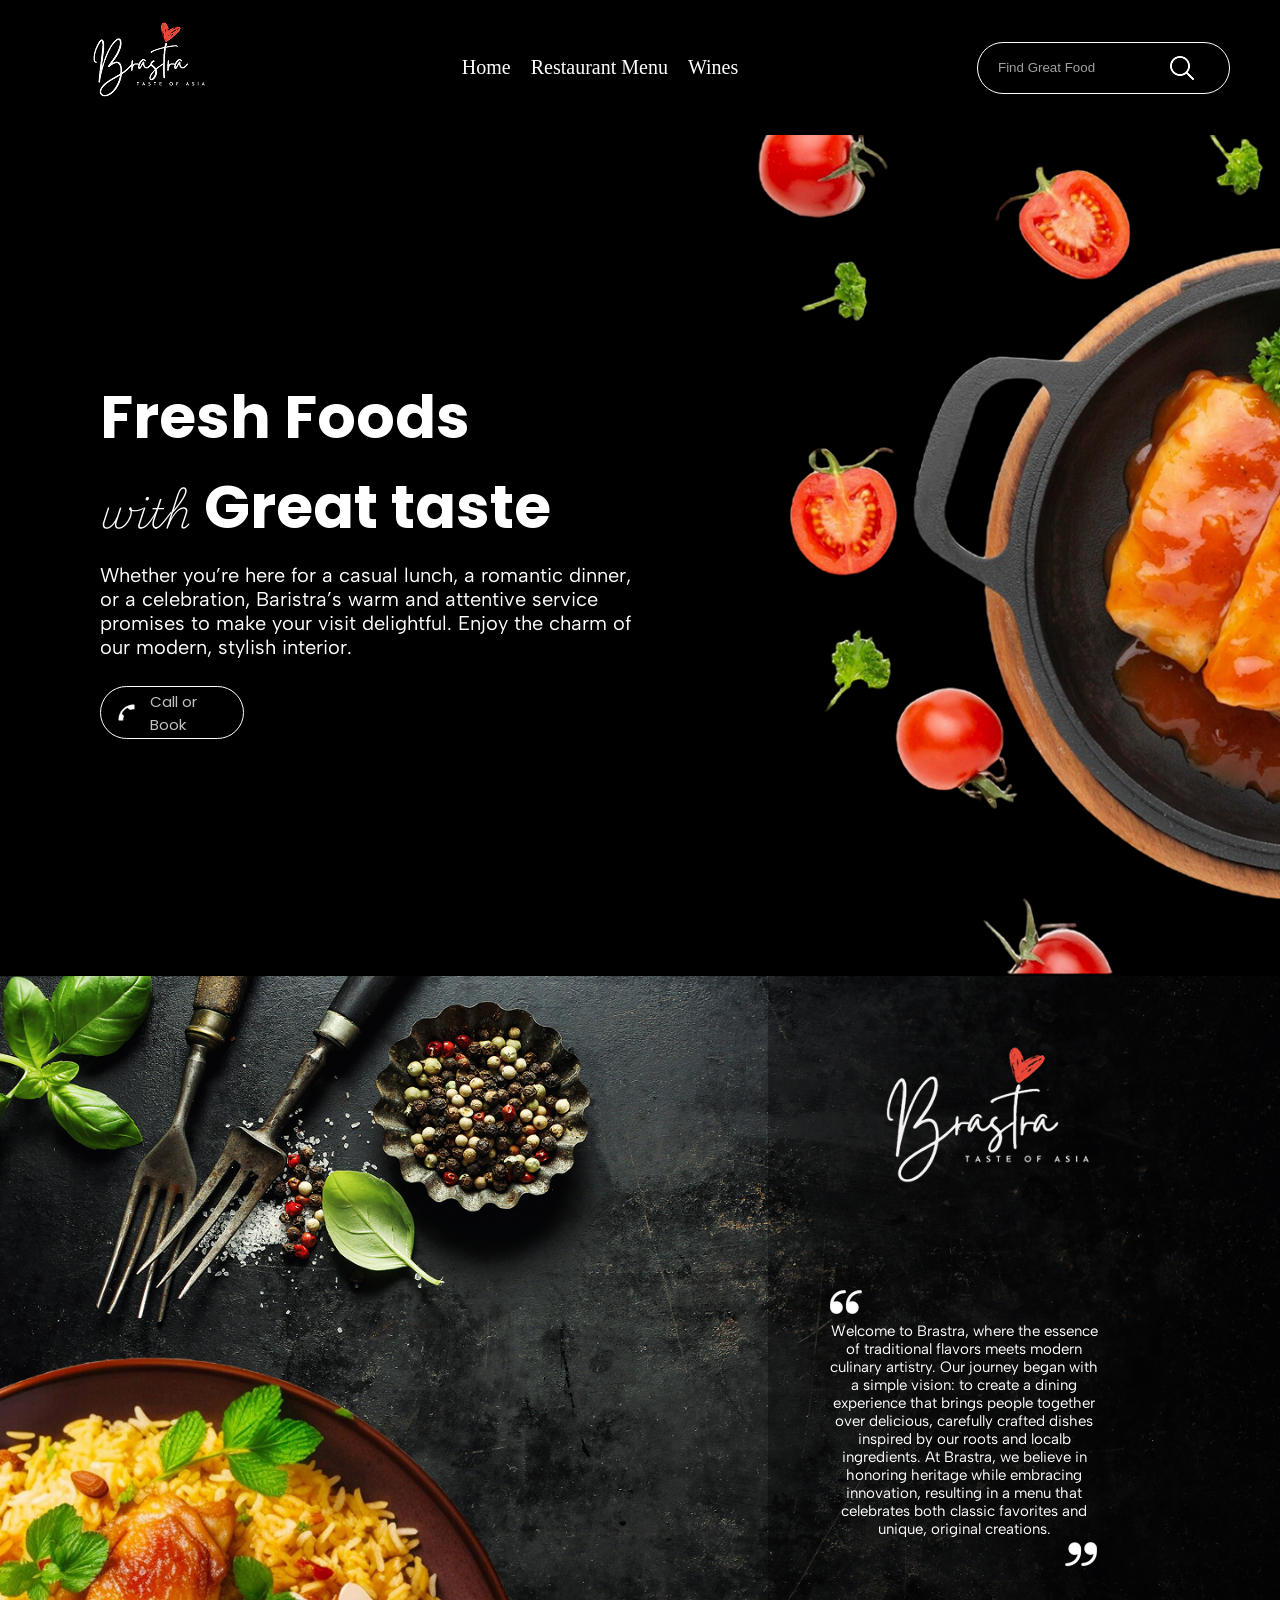
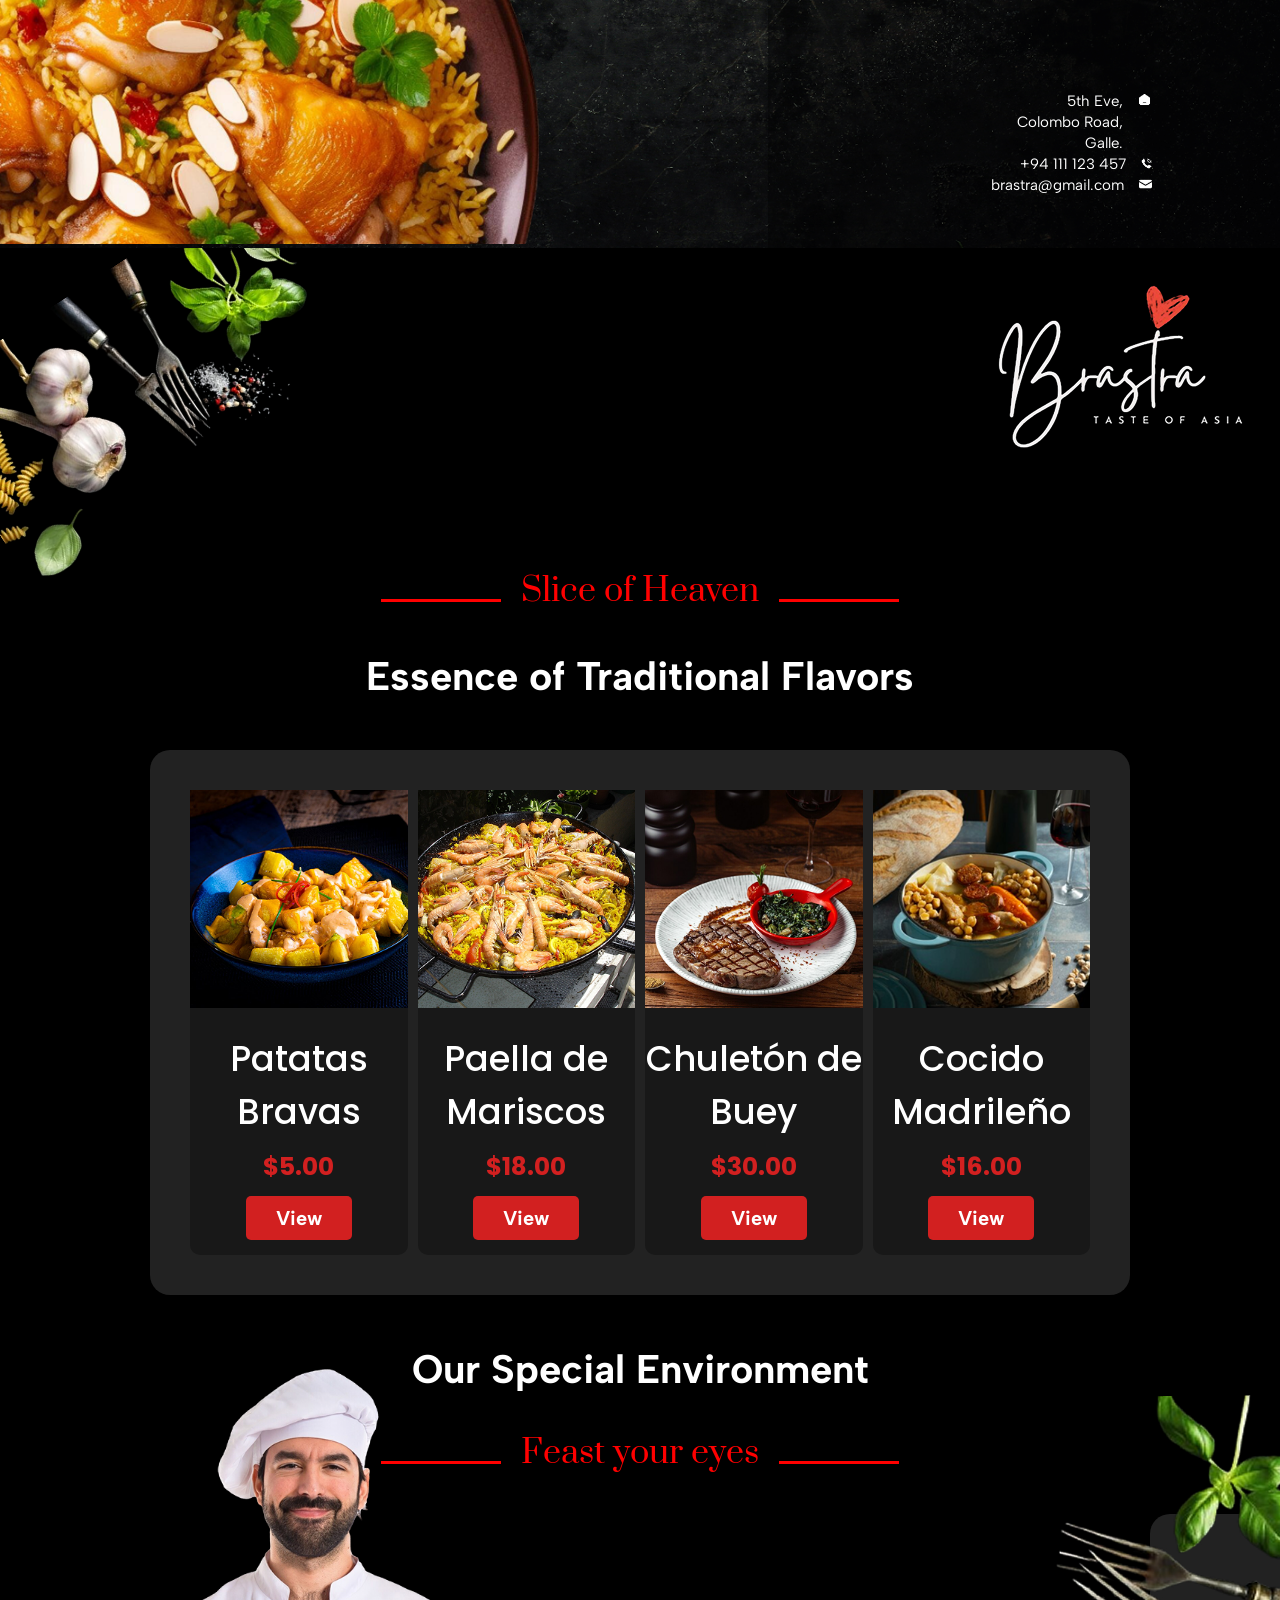
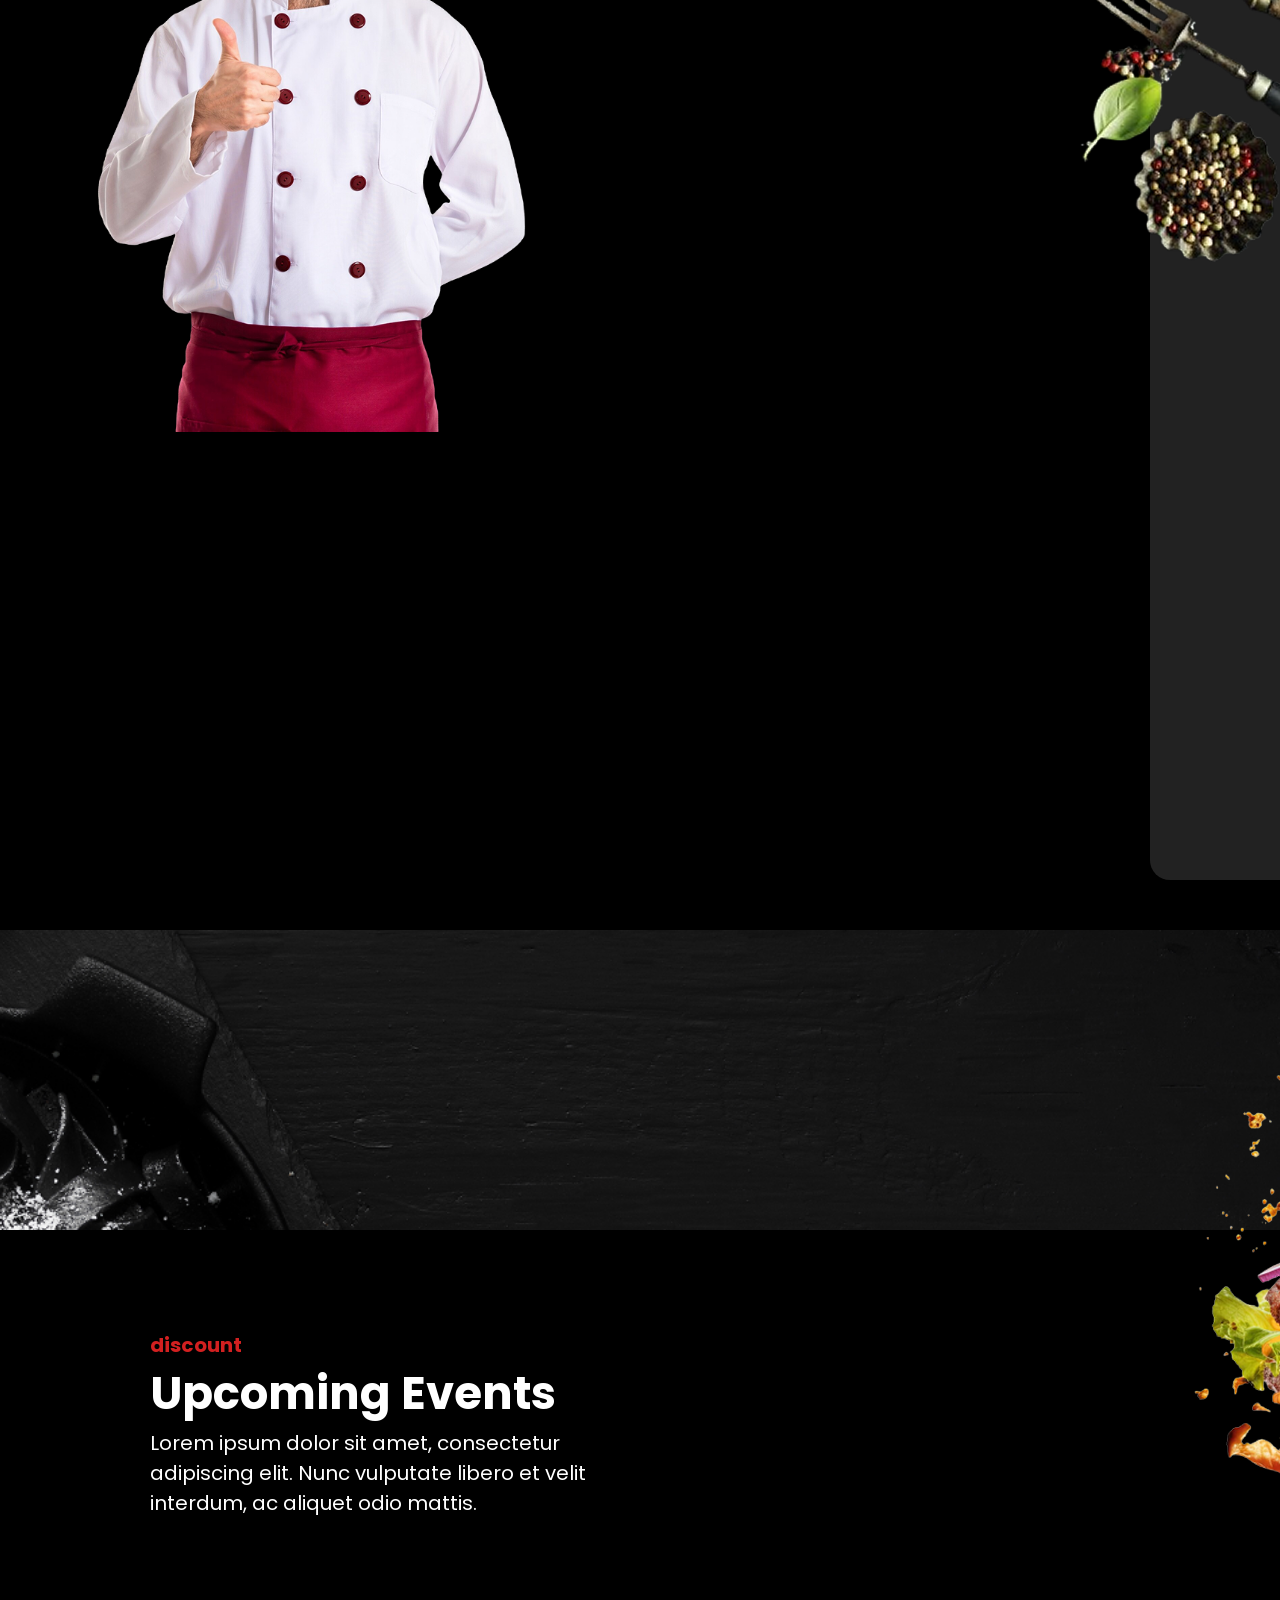
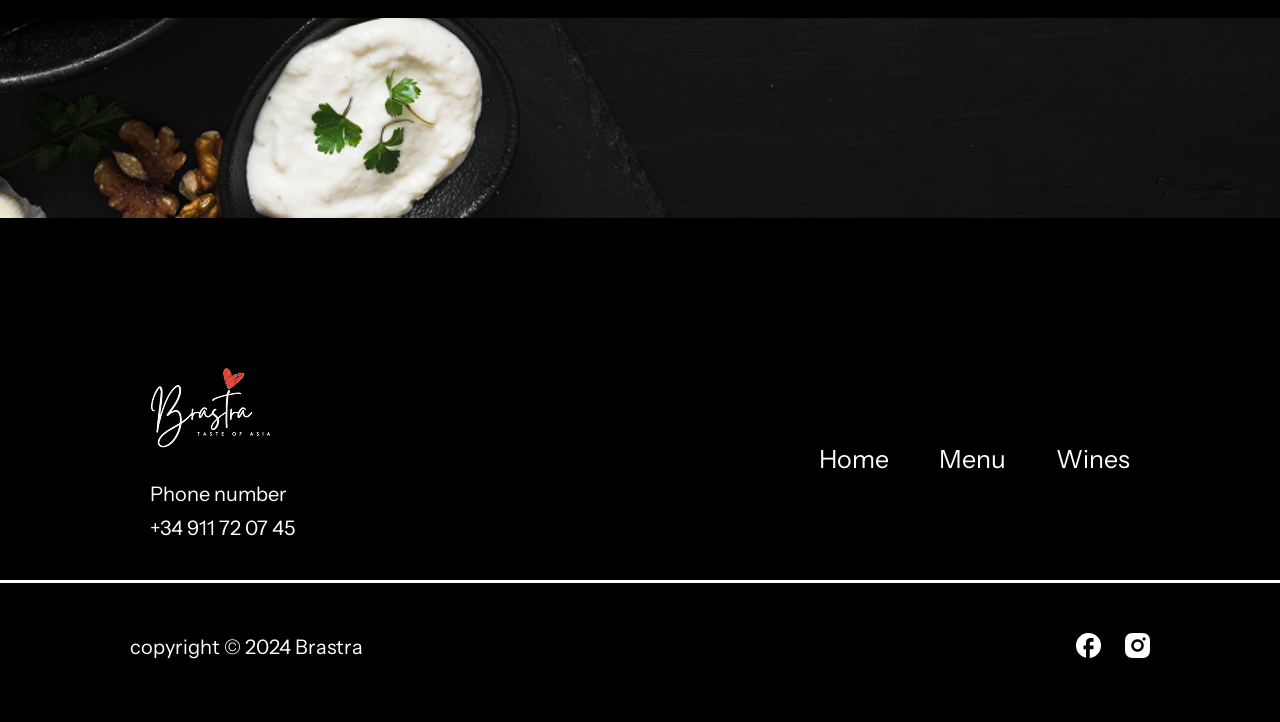
<file: index.html>
<!DOCTYPE html>
<html lang="uk">

<head>
    <meta charset="UTF-8">
    <meta name="viewport" content="width=і, initial-scale=1.0">
    <link rel="preconnect" href="https://fonts.googleapis.com">
    <link rel="preconnect" href="https://fonts.gstatic.com" crossorigin>
    <link rel="preconnect" href="https://fonts.googleapis.com">
    <link rel="preconnect" href="https://fonts.gstatic.com" crossorigin>
    <link href="https://fonts.googleapis.com/css2?family=Playwrite+US+Trad:wght@100..400&display=swap" rel="stylesheet">
    <link
        href="https://fonts.googleapis.com/css2?family=Albert+Sans:ital,wght@0,100..900;1,100..900&family=Playwrite+US+Trad:wght@100..400&family=Poppins:ital,wght@0,100;0,200;0,300;0,400;0,500;0,600;0,700;0,800;0,900;1,100;1,200;1,300;1,400;1,500;1,600;1,700;1,800;1,900&display=swap"
        rel="stylesheet">
    <link rel="preconnect" href="https://fonts.googleapis.com">
    <link rel="preconnect" href="https://fonts.gstatic.com" crossorigin>
    <link href="https://fonts.googleapis.com/css2?family=Prata&display=swap" rel="stylesheet">
    <link rel="preconnect" href="https://fonts.googleapis.com">
    <link rel="preconnect" href="https://fonts.gstatic.com" crossorigin>
    <link href="https://fonts.googleapis.com/css2?family=Instrument+Sans:ital,wght@0,400..700;1,400..700&display=swap"
        rel="stylesheet">
    <link rel="stylesheet" href="./stale/main.css">
    <link rel="stylesheet" href="./stale/home.css">
    <title>Main</title>
</head>

<body>
    <div class="text-sm md:text-lg lg:text-4xl"></div>
    <header>
        <div class="header-box">
            <div class="header-logo">
                <a href="./index.html"><img class="img" src="img/Brastra__2_-removebg-preview.1 1.png" alt="logo"> </a>
            </div>
            <div class="header-menu">
                <ul class="header-menu-list">
                    <li class="header-text"><a class="header-link" href="./index.html">Home</a></li>
                    <li class="header-text"><a class="header-link" href="./RestaurantMenu.html">Restaurant Menu</a></li>
                    <li class="header-text"><a class="header-link" href="./Wines.html">Wines</a></li>
                </ul>
            </div>
            <div class="div13">
                <div class="search-container">
                    <input type="text" id="menu-search-input" class="search-input" placeholder="Find Great Food">
                    <button class="search-btn">
                        <img class="header-img" src="img/Search.png" alt="">
                    </button>
                </div>
            </div>
    </header>
    <section class="title-1">
        <div class="title-box">
            <div class="title-text">
                <h1 class="title-h">Fresh Foods
                    <br> <span class="span1 ">with</span> Great taste
                </h1>
                <p class="title-p">Whether you’re here for a casual lunch, a romantic dinner, or a celebration,
                    Baristra’s warm and attentive service promises to make your visit delightful. Enjoy the charm of our
                    modern, stylish interior. </p>
                <div class="title-btn">
                    <div class="title-bnt-1">
                        <img class="phon-img " src="img/Frame 12.png" alt="">
                        <a class="btn-link" href="#5">Call or Book</a>
                    </div>
                </div>
            </div>
        </div>
    </section>
    <section class="title-2">
        <div class="title-full">
            <div class="title-img1">
                <img class="img-foto1" src="img/26bb7217-4c41-4205-9011-3e09e4242574 1.png" alt="">
            </div>
            <div class="title-text1">
                <div class="test">
                    <div style="text-align: center;">
                        <img class="img2" src="img/Brastra__2_-removebg-preview 2.png" alt="">
                    </div>
                    <div style="display: inline-block;">
                        <div class="left-com">
                            <img class="img3" src="img/inverted-commas 1.png" alt="">
                        </div>
                        <p class="p3">Welcome to Brastra, where the essence <br> of traditional flavors meets modern
                            <br>
                            culinary
                            artistry.
                            Our journey began with <br> a simple vision: to create a dining <br> experience that brings
                            people
                            together <br>
                            over
                            delicious, carefully crafted dishes <br> inspired by our roots and localb <br> ingredients.
                            At
                            Brastra, we
                            believe
                            in <br> honoring heritage while embracing <br> innovation, resulting in a menu that <br>
                            celebrates both
                            classic
                            favorites and <br> unique, original creations.
                        </p>
                        <div class="rait-com" style="text-align: right;">
                            <img class="img4" src="img/inverted-commas 2.png" alt="">
                        </div>
                    </div>
                </div>
                <div class="list-text-img">
                    <div class="link-li-box">
                        <div class="text-box">
                            <ul class="list-ul">
                                <li class="link-li">5th Eve,</li>
                                <li class="link-li">Colombo Road,</li>
                                <li class="link-li">Galle.</li>


                            </ul>
                        </div>
                        <div class="img-box"><img class="li-img" src="img/home (6) 1.png" alt="">


                        </div>
                    </div>
                    <div class="link-li-box1">
                        <div class="text-box1">
                            <ul class="list-ul1">
                                <li class="link-li">+94 111 123 457</li>
                            </ul>
                        </div>
                        <div class="img-box1"><img class="li-img" src="img/telephone-call (1) 1.png" alt="">
                        </div>
                    </div>
                    <div class="link-li-box2">
                        <div class="text-box2">
                            <ul class="list-ul2">
                                <li class="link-li">brastra@gmail.com</li>
                            </ul>
                        </div>
                        <div class="img-box2"><img class="li-img" src="img/email 1.png">
                        </div>
                    </div>
                </div>

            </div>
        </div>
        </div>
    </section>
    <section class="section2">
        <div class="top-img">
            <div class="left-img"><img class="img5" src="img/food-with-ingredients-removebg-preview 1.png" alt=""></div>
            <div class="rait-img"><img class="img6" src="img/Brastra__2_-removebg-preview 2.png" alt=""></div>
        </div>


        <div class="text-line">
            <div class="line1"></div>
            <div class="text-1">Slice of Heaven</div>
            <div class="line1"></div>
        </div>
        <h1 class="h2">Essence of Traditional Flavors</h1>
        <div class="box-full-manu">
            <div class="carts-1">
                <img class="cart-img" src="img/Menu Images.png" alt="">
                <p class="cart-p">Patatas Bravas</p>
                <p class="cart-pay">$5.00</p>
                <a class="cart-btn" href="RestaurantMenu.html">View</a>

            </div>
            <div class="carts-1">
                <img class="cart-img" src="img/image 20.png">
                <p class="cart-p">Paella de Mariscos</p>
                <p class="cart-pay">$18.00</p>
                <a class="cart-btn" href="RestaurantMenu.html">View</a>

            </div>
            <div class="carts-1">
                <img class="cart-img" src="img/image 28.png" alt="">
                <p class="cart-p">Chuletón de Buey</p>
                <p class="cart-pay">$30.00</p>
                <a class="cart-btn" href="RestaurantMenu.html">View</a>

            </div>
            <div class="carts-1">
                <img class="cart-img" src="img/image 24.png" alt="">
                <p class="cart-p">Cocido Madrileño</p>
                <p class="cart-pay">$16.00</p>
                <a class="cart-btn" href="RestaurantMenu.html">View</a>

            </div>
        </div>
    </section>
    <section class="section4">
        <h6 class="h2">Our Special Environment</h6>
        <div class="text-line">
            <div class="line1"></div>
            <div class="text-1">Feast your eyes</div>
            <div class="line1"></div>
        </div>
        <div class="box-text">
            <img class="img-1" src="img/Brastra__2_-removebg-preview 2 copy.png" alt="">
            <div class="close-1">
                <img class="img-1" src="img/fresh 1 (1).png" alt="">
            </div>
            <h3 class="text-h3">Fresh products</h3>
            <p class="text-p">These nutrients support <br> everything from immune function <br> to bone health.</p>
            <img class="img-1" src="img/chef 1.png" alt="">
            <h3 class="text-h3">Skilled Chefs</h3>
            <p class="text-p">excellent culinary skills, time <br> management expertise, the ability <br> to work</p>
            <img class="img-1" src="img/shopping-list 1.png " alt="">
            <h3 class="text-h3">Unique Recipes</h3>
            <p class="text-p">Having an extra visual element <br> around these items on your menu <br> will help attract
                your
                guest's</p>



        </div>
        <img class="posion-1" src="img/vintage-old-rustic-cutlery-dark-removebg-preview 1.png" alt="">
        <img class="posion-2" src="img/Rectangle 68.png" alt="">






    </section>
    <section class="section3">
        <div class="box-section3">
            <div class="text-box-3 ">
                <h4 class="h4">discount</h4>
                <h6 class="h6-1" >Upcoming Events </h6>
                <p class="p4">Lorem ipsum dolor sit amet, consectetur adipiscing elit. Nunc vulputate libero et velit
                    interdum, ac aliquet odio mattis.</p>
            </div>
            <div class="img-box-3">
                <img class="img-3" src="img/Rectangle 72 (1).png" alt="">
            </div>
        </div>

    </section>
    <footer class="footer">
        <div class="footer-box">
            <div class="footer-logo">
                <img class="footer-img" src="img/Brastra__2_-removebg-preview 3 1.png" alt="">
                <p class="footer-p1" id="5" >Phone number </p>
                <p class="footer-p1">+34 911 72 07 45</p>
            </div>
            <div class="footer-text">
                <ul class="footer-ul">
                    <li class="list-wine"><a href="index.html" class="footer-a">Home</a></li>
                    <li class="list-wine"><a href="RestaurantMenu.html" class="footer-a">Menu</a></li>
                    <li class="list-wine"><a href="Wines.html" class="footer-a">Wines</a></li>

                </ul>
            </div>
        </div>
        <div class="footer-line"></div>
        <div class="footer-box-2">
            <div class="footer-text-2">
                <a class="footer-a-2" href="http://">copyright © 2024 Brastra</a>
            </div>
            <div class="footer-link">
                <a class="foto-link" href="https://www.facebook.com/share/178oCNPXVY/?mibextid=wwXIfr" target="_blank"><img src="/img/Vector (3).png" alt=""></a>
                <a class="foto-link1" href="https://www.instagram.com/minoteri_?igsh=MWxlcTN0ZG00dHBzOA%3D%3D&utm_source=qr" target="_blank"><img src="/img/Vector (1).png" alt=""></a>
            </div>
        </div>

    </footer>

    <script>
        document.addEventListener("DOMContentLoaded", function () {

            const cards = document.querySelectorAll('.carts-1');


            const observer = new IntersectionObserver((entries) => {
                entries.forEach(entry => {

                    if (entry.isIntersecting) {
                        entry.target.classList.add('visible');
                        observer.unobserve(entry.target);
                    }
                });
            }, {
                threshold: 0.1
            });


            cards.forEach(card => {
                observer.observe(card);
            });
        });

    </script>
    <script>
        document.addEventListener("DOMContentLoaded", function () {

            const elementsToWatch = document.querySelectorAll('.carts-1, .full-text, .card-13, .box-text');

            const observerOptions = {
                root: null,
                rootMargin: '0px',
                threshold: 0.12
            };

            const intersectionObserver = new IntersectionObserver((entries, observer) => {
                entries.forEach(entry => {
                    if (entry.isIntersecting) {
                        // Додаємо клас анімації
                        entry.target.classList.add('animated');


                        observer.unobserve(entry.target);
                    }
                });
            }, observerOptions);


            elementsToWatch.forEach(item => {
                intersectionObserver.observe(item);
            });
        }); 
    </script>
    <script>
        document.addEventListener("DOMContentLoaded", function () {

            const elementsToWatch = document.querySelectorAll('.carts-1, .full-text, .card-13, .box-text, .text-box-3');

            const observerOptions = {
                root: null,
                rootMargin: '0px',
                threshold: 0.12
            };

            const intersectionObserver = new IntersectionObserver((entries, observer) => {
                entries.forEach(entry => {
                    if (entry.isIntersecting) {

                        entry.target.classList.add('animated');


                        observer.unobserve(entry.target);
                    }
                });
            }, observerOptions);


            elementsToWatch.forEach(item => {
                intersectionObserver.observe(item);
            });
        });
    </script>
    <script>
        document.addEventListener("DOMContentLoaded", function () {

            const selectors = [
                '.carts-1',
                '.full-text',
                '.card-13',
                '.box-text',
                '.text-box-3',
                '.test'
            ];

            const elementsToWatch = document.querySelectorAll(selectors.join(', '));

            const observerOptions = {
                root: null,
                rootMargin: '0px',
                threshold: 0.12
            };

            const intersectionObserver = new IntersectionObserver((entries, observer) => {
                entries.forEach(entry => {
                    if (entry.isIntersecting) {

                        entry.target.classList.add('animated');


                        observer.unobserve(entry.target);
                    }
                });
            }, observerOptions);


            elementsToWatch.forEach(item => {
                intersectionObserver.observe(item);
            });
        });
    </script>
    <script>
        document.addEventListener("DOMContentLoaded", function () {

            const selectors = [
                '.carts-1',
                '.full-text',
                '.card-13',
                '.box-text',
                '.text-box-3',
                '.test',
                '.title-text'
            ];

            const elementsToWatch = document.querySelectorAll(selectors.join(', '));

            const observerOptions = {
                root: null,
                rootMargin: '0px',
                threshold: 0.1
            };

            const intersectionObserver = new IntersectionObserver((entries, observer) => {
                entries.forEach(entry => {
                    if (entry.isIntersecting) {

                        entry.target.classList.add('animated');


                        observer.unobserve(entry.target);
                    }
                });
            }, observerOptions);

            elementsToWatch.forEach(item => {
                intersectionObserver.observe(item);
            });
        });
    </script>




</body>

</html>
</file>
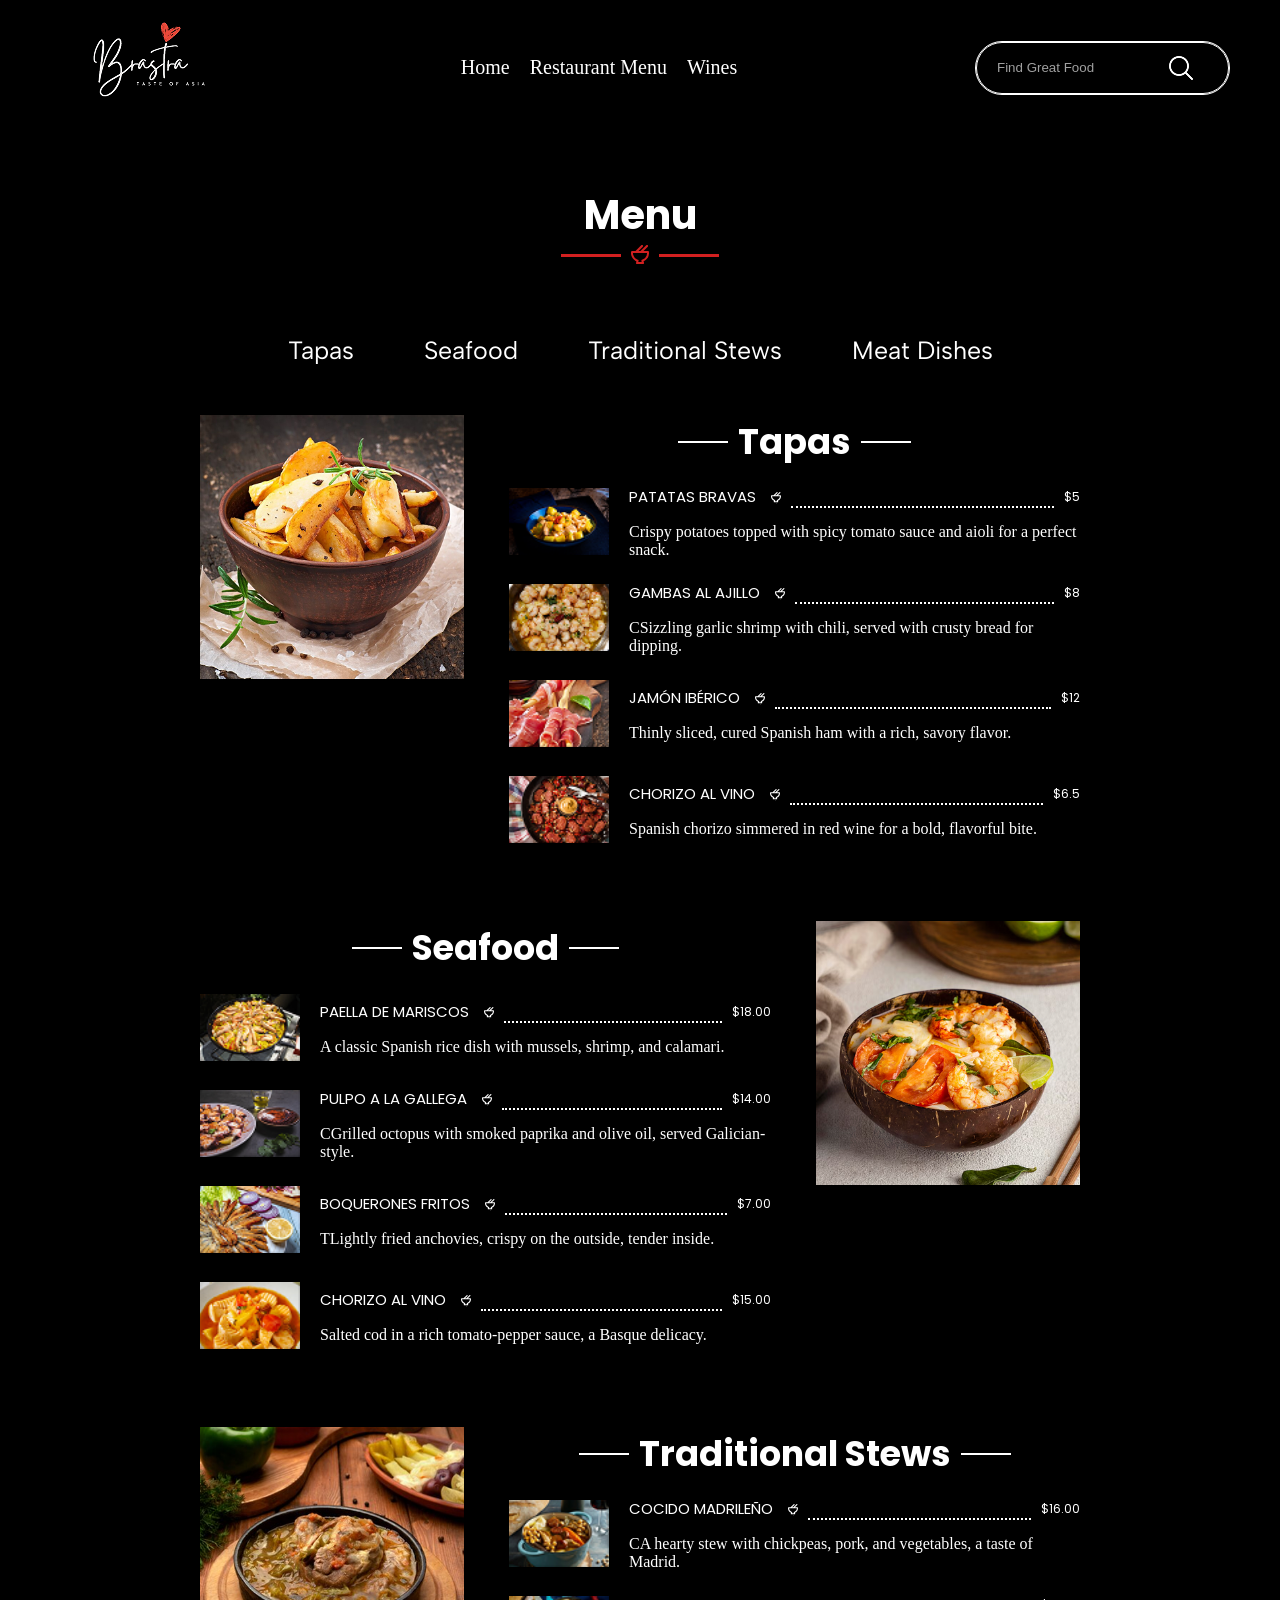
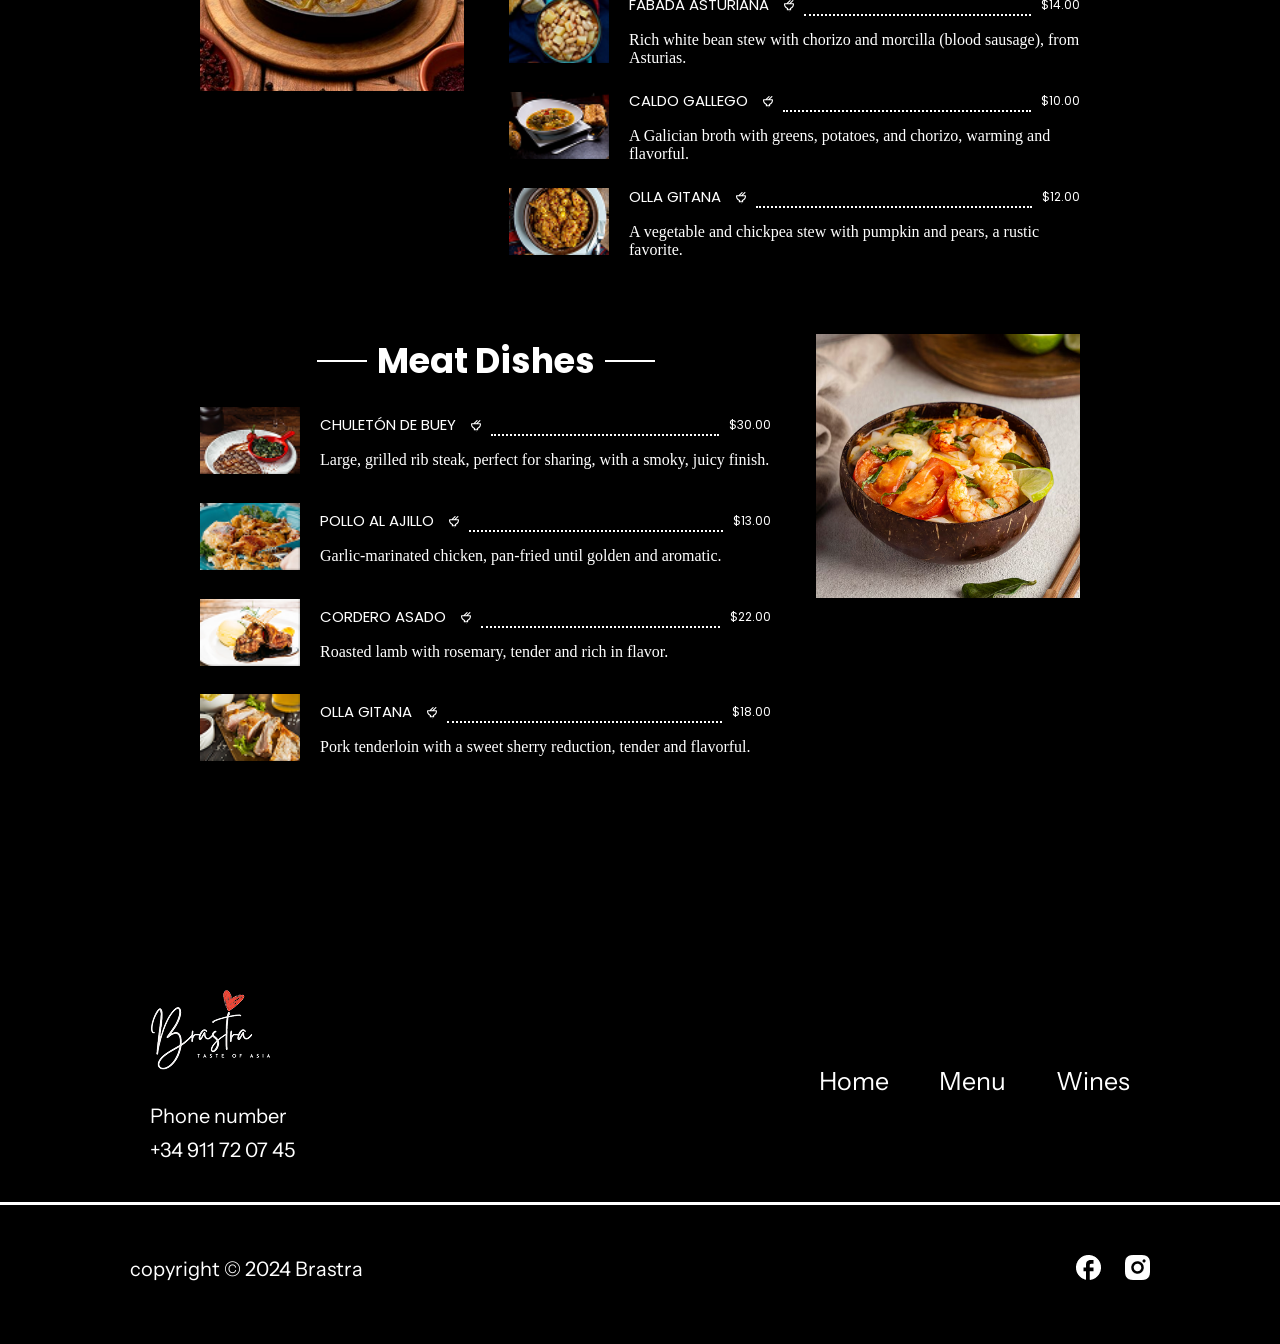
<file: RestaurantMenu.html>
<!DOCTYPE html>
<html lang="en">

<head>
    <meta charset="UTF-8">
    <meta name="viewport" content="width=device-width, initial-scale=1.0">
    <link rel="preconnect" href="https://fonts.googleapis.com">
    <link rel="preconnect" href="https://fonts.gstatic.com" crossorigin>
    <link rel="preconnect" href="https://fonts.googleapis.com">
    <link rel="preconnect" href="https://fonts.gstatic.com" crossorigin>
    <link href="https://fonts.googleapis.com/css2?family=Playwrite+US+Trad:wght@100..400&display=swap" rel="stylesheet">
    <link
        href="https://fonts.googleapis.com/css2?family=Albert+Sans:ital,wght@0,100..900;1,100..900&family=Playwrite+US+Trad:wght@100..400&family=Poppins:ital,wght@0,100;0,200;0,300;0,400;0,500;0,600;0,700;0,800;0,900;1,100;1,200;1,300;1,400;1,500;1,600;1,700;1,800;1,900&display=swap"
        rel="stylesheet">
    <link rel="preconnect" href="https://fonts.googleapis.com">
    <link rel="preconnect" href="https://fonts.gstatic.com" crossorigin>
    <link href="https://fonts.googleapis.com/css2?family=Prata&display=swap" rel="stylesheet">
    <link rel="preconnect" href="https://fonts.googleapis.com">
    <link rel="preconnect" href="https://fonts.gstatic.com" crossorigin>
    <link href="https://fonts.googleapis.com/css2?family=Instrument+Sans:ital,wght@0,400..700;1,400..700&display=swap"
        rel="stylesheet">
    <title>Menu</title>
    <link rel="stylesheet" href="./stale/main.css">
    <link rel="stylesheet" href="./stale/home.css">
</head>

<body>
    <header>
        <div class="header-box">
            <div class="header-logo">
                <a href="index.html"><img src="img/Brastra__2_-removebg-preview.1 1.png" alt="logo"> </a>
            </div>
            <div class="header-menu">
                <ul class="header-menu-list">
                    <li class="header-text"><a class="header-link" href="./index.html">Home</a></li>
                    <li class="header-text"><a class="header-link" href="./RestaurantMenu.html">Restaurant Menu</a></li>
                    <li class="header-text"><a class="header-link" href="./Wines.html">Wines</a></li>
                </ul>
            </div>
            <div class="header-btn">
                <div class="search-container">
                    <input type="text" class="search-input" placeholder="Find Great Food">
                    <button class="search-btn">
                        <img class="header-img" src="img/Search.png" alt="">
                </div>
            </div>
    </header>
    <section class="section5">
        <h1 class="h1-menu" id="1">Menu</h1>
        <div class="img-box-manu">
            <div class="menu-div"></div>
            <img class="img-menu" src="img/Vector.png" alt="">
            <div class="menu-div"></div>
        </div>
        <div class="wine-link">
            <ul class="wine-link-list">
                <li class="list-wine"><a href="#1" class="wine-link">Tapas</a></li>
                <li class="list-wine"><a href="#2" class="wine-link">Seafood</a></li>
                <li class="list-wine"><a href="#3" class="wine-link">Traditional Stews</a></li>
                <li class="list-wine"><a href="#4" class="wine-link">Meat Dishes</a></li>
        </div>
    </section>
    <section class="section6">
        <div class="manu-1">
            <div class="manu-img-1">
                <img class="img-4" src="img/Left.png" alt="">
            </div>
            <div class="manu-text">
                <div class="line-manu-ha">
                    <div class="h1-line"></div>
                    <h1 class="h6-3">Tapas</h1>
                    <div class="h1-line"></div>
                </div>
                <div class="full-text">
                    <div class="box-img-5">
                        <img class="img-5" src="img/image 16.png" alt="">
                    </div>

                    <style>
                        .box {
                            display: flex;
                            height: 20px;
                            gap: 10px;
                            flex: 1;
                        }


                        .left {
                            display: flex;
                            width: max-content;
                            align-items: end;
                        }


                        .center {
                            flex: 1;

                        }
                    </style>
                    <div style="flex: 1;">
                        <div class="box">
                            <div class="left">
                                <div>
                                    <h6 class="h6-2">Patatas Bravas</h6>
                                </div>
                                <div><img class="img-6" src="img/Vector4.svg" alt=""></div>
                            </div>
                            <div class="center line-manu"></div>
                            <div class="right">
                                <p class="p-prise">$5</p>
                            </div>
                        </div>
                        <p class="p-6" style="margin-top: 15px;">Crispy potatoes topped with spicy tomato sauce and
                            aioli for a perfect snack.</p>
                    </div>




                    <!-- <div class="box-text-full">
                        <div class="flex-full-dox">
                            <div style="display: flex;">
                                <h6 class="h6-2">Patatas Bravas</h6>
                                <img class="img-6" src="img/Vector4.svg" alt="">
                            </div>

                            <div class="line-manu"></div>
                            <p class="p-prise">$5</p>
                        </div>

                       
                    </div> -->


                </div>
                <div class="full-text">
                    <div class="box-img-5">
                        <img class="img-5" src="img/image 17.png" alt="">
                    </div>


                    <div style="flex: 1;">
                        <div class="box">
                            <div class="left">
                                <div>
                                    <h6 class="h6-2">Gambas al Ajillo</h6>
                                </div>
                                <div><img class="img-6" src="img/Vector4.svg" alt=""></div>
                            </div>
                            <div class="center line-manu"></div>
                            <div class="right">
                                <p class="p-prise">$8</p>
                            </div>
                        </div>
                        <p class="p-6" style="margin-top: 15px;">CSizzling garlic shrimp with chili, served with crusty
                            bread for dipping.</p>
                    </div>






                </div>
                <div class="full-text">
                    <div class="box-img-5">
                        <img class="img-5" src="img/image 18.png" alt="">
                    </div>


                    <div style="flex: 1;">
                        <div class="box">
                            <div class="left">
                                <div>
                                    <h6 class="h6-2" id="2">Jamón Ibérico</h6>
                                </div>
                                <div><img class="img-6" src="img/Vector4.svg" alt=""></div>
                            </div>
                            <div class="center line-manu"></div>
                            <div class="right">
                                <p class="p-prise">$12</p>
                            </div>
                        </div>
                        <p class="p-6" style="margin-top: 15px;">Thinly sliced, cured Spanish ham with a rich, savory
                            flavor.</p>
                    </div>






                </div>
                <div class="full-text">
                    <div class="box-img-5">
                        <img class="img-5" src="img/image 19.png" alt="">
                    </div>


                    <div style="flex: 1;">
                        <div class="box">
                            <div class="left">
                                <div>
                                    <h6 class="h6-2">Chorizo al Vino</h6>
                                </div>
                                <div><img class="img-6" src="img/Vector4.svg" alt=""></div>
                            </div>
                            <div class="center line-manu"></div>
                            <div class="right">
                                <p class="p-prise">$6.5</p>
                            </div>
                        </div>
                        <p class="p-6" style="margin-top: 15px;">Spanish chorizo simmered in red wine for a bold,
                            flavorful bite.</p>
                    </div>






                </div>
            </div>

        </div>
    </section>
    <section class="section6">
        <div class="manu-1">

            <div class="manu-text">
                <div class="line-manu-ha">
                    <div class="h1-line"></div>
                    <h1 class="h6-3">Seafood</h1>
                    <div class="h1-line"></div>
                </div>
                <div class="full-text">
                    <div class="box-img-5">
                        <img class="img-5" src="img/image 20 (1).png" alt="">
                    </div>

                    <style>
                        .box {
                            display: flex;
                            height: 20px;
                            gap: 10px;
                            flex: 1;
                        }


                        .left {
                            display: flex;
                            width: max-content;
                            align-items: end;
                        }


                        .center {
                            flex: 1;

                        }
                    </style>
                    <div style="flex: 1;">
                        <div class="box">
                            <div class="left">
                                <div>
                                    <h6 class="h6-2">Paella de Mariscos</h6>
                                </div>
                                <div><img class="img-6" src="img/Vector4.svg" alt=""></div>
                            </div>
                            <div class="center line-manu"></div>
                            <div class="right">
                                <p class="p-prise">$18.00</p>
                            </div>
                        </div>
                        <p class="p-6" style="margin-top: 15px;">A classic Spanish rice dish with mussels, shrimp, and
                            calamari.</p>
                    </div>




                    <!-- <div class="box-text-full">
                        <div class="flex-full-dox">
                            <div style="display: flex;">
                                <h6 class="h6-2">Patatas Bravas</h6>
                                <img class="img-6" src="img/Vector4.svg" alt="">
                            </div>

                            <div class="line-manu"></div>
                            <p class="p-prise">$5</p>
                        </div>

                       
                    </div> -->


                </div>
                <div class="full-text">
                    <div class="box-img-5">
                        <img class="img-5" src="img/image 21.png" alt="">
                    </div>


                    <div style="flex: 1;">
                        <div class="box">
                            <div class="left">
                                <div>
                                    <h6 class="h6-2">Pulpo a la Gallega</h6>
                                </div>
                                <div><img class="img-6" src="img/Vector4.svg" alt=""></div>
                            </div>
                            <div class="center line-manu"></div>
                            <div class="right">
                                <p class="p-prise">$14.00</p>
                            </div>
                        </div>
                        <p class="p-6" style="margin-top: 15px;">CGrilled octopus with smoked paprika and olive oil,
                            served Galician-style.</p>
                    </div>






                </div>
                <div class="full-text">
                    <div class="box-img-5">
                        <img class="img-5" src="img/image 22.png" alt="">
                    </div>


                    <div style="flex: 1;">
                        <div class="box">
                            <div class="left">
                                <div>
                                    <h6 class="h6-2" id="3">Boquerones Fritos</h6>
                                </div>
                                <div><img class="img-6" src="img/Vector4.svg" alt=""></div>
                            </div>
                            <div class="center line-manu"></div>
                            <div class="right">
                                <p class="p-prise">$7.00</p>
                            </div>
                        </div>
                        <p class="p-6" style="margin-top: 15px;">TLightly fried anchovies, crispy on the outside, tender
                            inside.</p>
                    </div>






                </div>
                <div class="full-text">
                    <div class="box-img-5">
                        <img class="img-5" src="img/image 23.png" alt="">
                    </div>


                    <div style="flex: 1;">
                        <div class="box">
                            <div class="left">
                                <div>
                                    <h6 class="h6-2">Chorizo al Vino</h6>
                                </div>
                                <div><img class="img-6" src="img/Vector4.svg" alt=""></div>
                            </div>
                            <div class="center line-manu"></div>
                            <div class="right">
                                <p class="p-prise">$15.00</p>
                            </div>
                        </div>
                        <p class="p-6" style="margin-top: 15px;">Salted cod in a rich tomato-pepper sauce, a Basque
                            delicacy.</p>
                    </div>






                </div>
            </div>
            <div class="manu-img-1">
                <img class="img-4" src="img/Right.png" alt="">
            </div>
        </div>
    </section>
    <section class="section6">
        <div class="manu-1">
            <div class="manu-img-1">
                <img class="img-4" src="img/image 34.png" alt="">
            </div>
            <div class="manu-text">
                <div class="line-manu-ha">
                    <div class="h1-line"></div>
                    <h1 class="h6-3">Traditional Stews</h1>
                    <div class="h1-line"></div>
                </div>
                <div class="full-text">
                    <div class="box-img-5">
                        <img class="img-5" src="img/image 24 (1).png" alt="">
                    </div>

                    <style>
                        .box {
                            display: flex;
                            height: 20px;
                            gap: 10px;
                            flex: 1;
                        }


                        .left {
                            display: flex;
                            width: max-content;
                            align-items: end;
                        }


                        .center {
                            flex: 1;

                        }
                    </style>
                    <div style="flex: 1;">
                        <div class="box">
                            <div class="left">
                                <div>
                                    <h6 class="h6-2">Cocido Madrileño</h6>
                                </div>
                                <div><img class="img-6" src="img/Vector4.svg" alt=""></div>
                            </div>
                            <div class="center line-manu"></div>
                            <div class="right">
                                <p class="p-prise">$16.00</p>
                            </div>
                        </div>
                        <p class="p-6" style="margin-top: 15px;">CA hearty stew with chickpeas, pork, and vegetables, a
                            taste of Madrid.</p>
                    </div>




                    <!-- <div class="box-text-full">
                        <div class="flex-full-dox">
                            <div style="display: flex;">
                                <h6 class="h6-2">Patatas Bravas</h6>
                                <img class="img-6" src="img/Vector4.svg" alt="">
                            </div>

                            <div class="line-manu"></div>
                            <p class="p-prise">$5</p>
                        </div>

                       
                    </div> -->


                </div>
                <div class="full-text">
                    <div class="box-img-5">
                        <img class="img-5" src="img/image 25.png" alt="">
                    </div>


                    <div style="flex: 1;">
                        <div class="box">
                            <div class="left">
                                <div>
                                    <h6 class="h6-2">Fabada Asturiana</h6>
                                </div>
                                <div><img class="img-6" src="img/Vector4.svg" alt=""></div>
                            </div>
                            <div class="center line-manu"></div>
                            <div class="right">
                                <p class="p-prise">$14.00</p>
                            </div>
                        </div>
                        <p class="p-6" style="margin-top: 15px;">Rich white bean stew with chorizo and morcilla (blood
                            sausage), from Asturias.</p>
                    </div>






                </div>
                <div class="full-text">
                    <div class="box-img-5">
                        <img class="img-5" src="img/image 26.png" alt="">
                    </div>


                    <div style="flex: 1;">
                        <div class="box">
                            <div class="left">
                                <div>
                                    <h6 class="h6-2" id="4">Caldo Gallego</h6>
                                </div>
                                <div><img class="img-6" src="img/Vector4.svg" alt=""></div>
                            </div>
                            <div class="center line-manu"></div>
                            <div class="right">
                                <p class="p-prise">$10.00</p>
                            </div>
                        </div>
                        <p class="p-6" style="margin-top: 15px;">A Galician broth with greens, potatoes, and chorizo,
                            warming and flavorful.</p>
                    </div>






                </div>
                <div class="full-text">
                    <div class="box-img-5">
                        <img class="img-5" src="img/image 27.png" alt="">
                    </div>


                    <div style="flex: 1;">
                        <div class="box">
                            <div class="left">
                                <div>
                                    <h6 class="h6-2">Olla Gitana</h6>
                                </div>
                                <div><img class="img-6" src="img/Vector4.svg" alt=""></div>
                            </div>
                            <div class="center line-manu"></div>
                            <div class="right">
                                <p class="p-prise">$12.00</p>
                            </div>
                        </div>
                        <p class="p-6" style="margin-top: 15px;">A vegetable and chickpea stew with pumpkin and pears, a
                            rustic favorite.</p>
                    </div>






                </div>
            </div>

        </div>
    </section>
    <section class="section6">
        <div class="manu-1">

            <div class="manu-text">
                <div class="line-manu-ha">
                    <div class="h1-line"></div>
                    <h1 class="h6-3">Meat Dishes</h1>
                    <div class="h1-line"></div>
                </div>
                <div class="full-text">
                    <div class="box-img-5">
                        <img class="img-5" src="img/image 28 (1).png" alt="">
                    </div>

                    <style>
                        .box {
                            display: flex;
                            height: 20px;
                            gap: 10px;
                            flex: 1;
                        }


                        .left {
                            display: flex;
                            width: max-content;
                            align-items: end;
                        }


                        .center {
                            flex: 1;

                        }
                    </style>
                    <div style="flex: 1;">
                        <div class="box">
                            <div class="left">
                                <div>
                                    <h6 class="h6-2">Chuletón de Buey</h6>
                                </div>
                                <div><img class="img-6" src="img/Vector4.svg" alt=""></div>
                            </div>
                            <div class="center line-manu"></div>
                            <div class="right">
                                <p class="p-prise">$30.00</p>
                            </div>
                        </div>
                        <p class="p-6" style="margin-top: 15px;">Large, grilled rib steak, perfect for sharing, with a
                            smoky, juicy finish.</p>
                    </div>




                    <!-- <div class="box-text-full">
                        <div class="flex-full-dox">
                            <div style="display: flex;">
                                <h6 class="h6-2">Patatas Bravas</h6>
                                <img class="img-6" src="img/Vector4.svg" alt="">
                            </div>

                            <div class="line-manu"></div>
                            <p class="p-prise">$5</p>
                        </div>

                       
                    </div> -->


                </div>
                <div class="full-text">
                    <div class="box-img-5">
                        <img class="img-5" src="img/image 29.png" alt="">
                    </div>


                    <div style="flex: 1;">
                        <div class="box">
                            <div class="left">
                                <div>
                                    <h6 class="h6-2">Pollo al Ajillo</h6>
                                </div>
                                <div><img class="img-6" src="img/Vector4.svg" alt=""></div>
                            </div>
                            <div class="center line-manu"></div>
                            <div class="right">
                                <p class="p-prise">$13.00</p>
                            </div>
                        </div>
                        <p class="p-6" style="margin-top: 15px;">Garlic-marinated chicken, pan-fried until golden and
                            aromatic.</p>
                    </div>






                </div>
                <div class="full-text">
                    <div class="box-img-5">
                        <img class="img-5" src="img/image 30.png" alt="">
                    </div>


                    <div style="flex: 1;">
                        <div class="box">
                            <div class="left">
                                <div>
                                    <h6 class="h6-2">Cordero Asado</h6>
                                </div>
                                <div><img class="img-6" src="img/Vector4.svg" alt=""></div>
                            </div>
                            <div class="center line-manu"></div>
                            <div class="right">
                                <p class="p-prise">$22.00</p>
                            </div>
                        </div>
                        <p class="p-6" style="margin-top: 15px;">Roasted lamb with rosemary, tender and rich in flavor.
                        </p>
                    </div>






                </div>
                <div class="full-text">
                    <div class="box-img-5">
                        <img class="img-5" src="img/image 31.png" alt="">
                    </div>


                    <div style="flex: 1;">
                        <div class="box">
                            <div class="left">
                                <div>
                                    <h6 class="h6-2">Olla Gitana</h6>
                                </div>
                                <div><img class="img-6" src="img/Vector4.svg" alt=""></div>
                            </div>
                            <div class="center line-manu"></div>
                            <div class="right">
                                <p class="p-prise">$18.00</p>
                            </div>
                        </div>
                        <p class="p-6" style="margin-top: 15px;">Pork tenderloin with a sweet sherry reduction, tender
                            and flavorful.</p>
                    </div>






                </div>
            </div>
            <div class="manu-img-1">
                <img class="img-4" src="img/Right.png" alt="">
            </div>
        </div>
    </section>
    <footer class="footer">
        <div class="footer-box">
            <div class="footer-logo">
                <img class="footer-img" src="img/Brastra__2_-removebg-preview 3 1.png" alt="">
                <p class="footer-p1">Phone number</p>
                <p class="footer-p1">+34 911 72 07 45</p>
            </div>
            <div class="footer-text">
                <ul class="footer-ul">
                    <li class="footer-li"><a class="footer-a" href="index.html">Home</a></li>
                    <li class="footer-li"><a class="footer-a" href="RestaurantMenu.html">Menu</a></li>
                    <li class="footer-li"><a class="footer-a" href="Wines.html">Wines</a></li>
                </ul>
            </div>
        </div>
        <div class="footer-line"></div>
        <div class="footer-box-2">
            <div class="footer-text-2">
                <a class="footer-a-2" href="http://">copyright © 2024 Brastra</a>
            </div>
            <div class="footer-link">
                <a class="foto-link" href="https://www.facebook.com/share/178oCNPXVY/?mibextid=wwXIfr" target="_blank"><img src="/img/Vector (3).png" alt=""></a>
                <a class="foto-link1" href="https://www.instagram.com/minoteri_?igsh=MWxlcTN0ZG00dHBzOA%3D%3D&utm_source=qr" target="_blank"><img src="/img/Vector (1).png" alt=""></a>
            </div>
        </div>

    </footer>
</body>

<script>
    document.addEventListener("DOMContentLoaded", function () {

        const selectors = [
            '.carts-1',
            '.full-text',
            '.card-13',
            '.box-text',
            '.text-box-3',
            '.test',
            '.title-text'
        ];

        const elementsToWatch = document.querySelectorAll(selectors.join(', '));

        const observerOptions = {
            root: null,
            rootMargin: '0px',
            threshold: 0.12
        };

        const intersectionObserver = new IntersectionObserver((entries, observer) => {
            entries.forEach(entry => {
                if (entry.isIntersecting) {

                    entry.target.classList.add('animated');


                    observer.unobserve(entry.target);
                }
            });
        }, observerOptions);


        elementsToWatch.forEach(item => {
            intersectionObserver.observe(item);
        });
    });
</script>

</html>
</file>
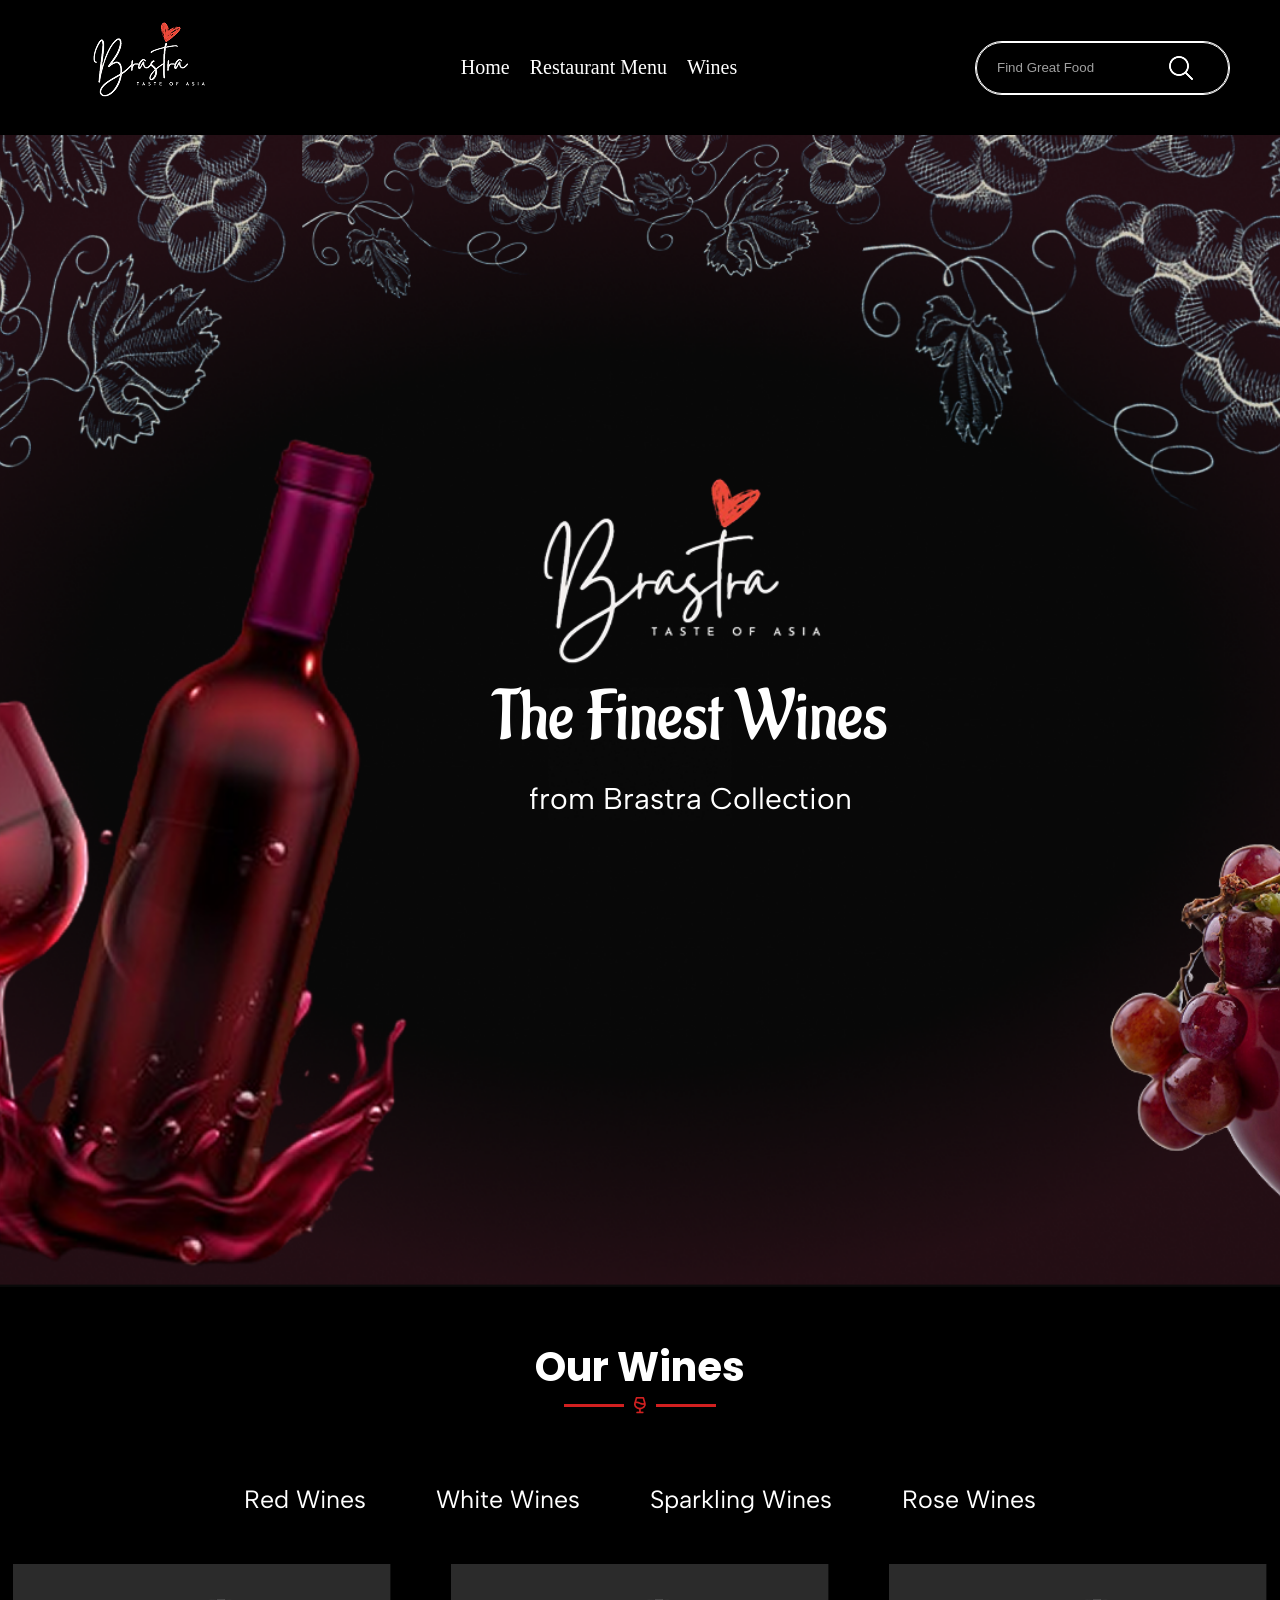
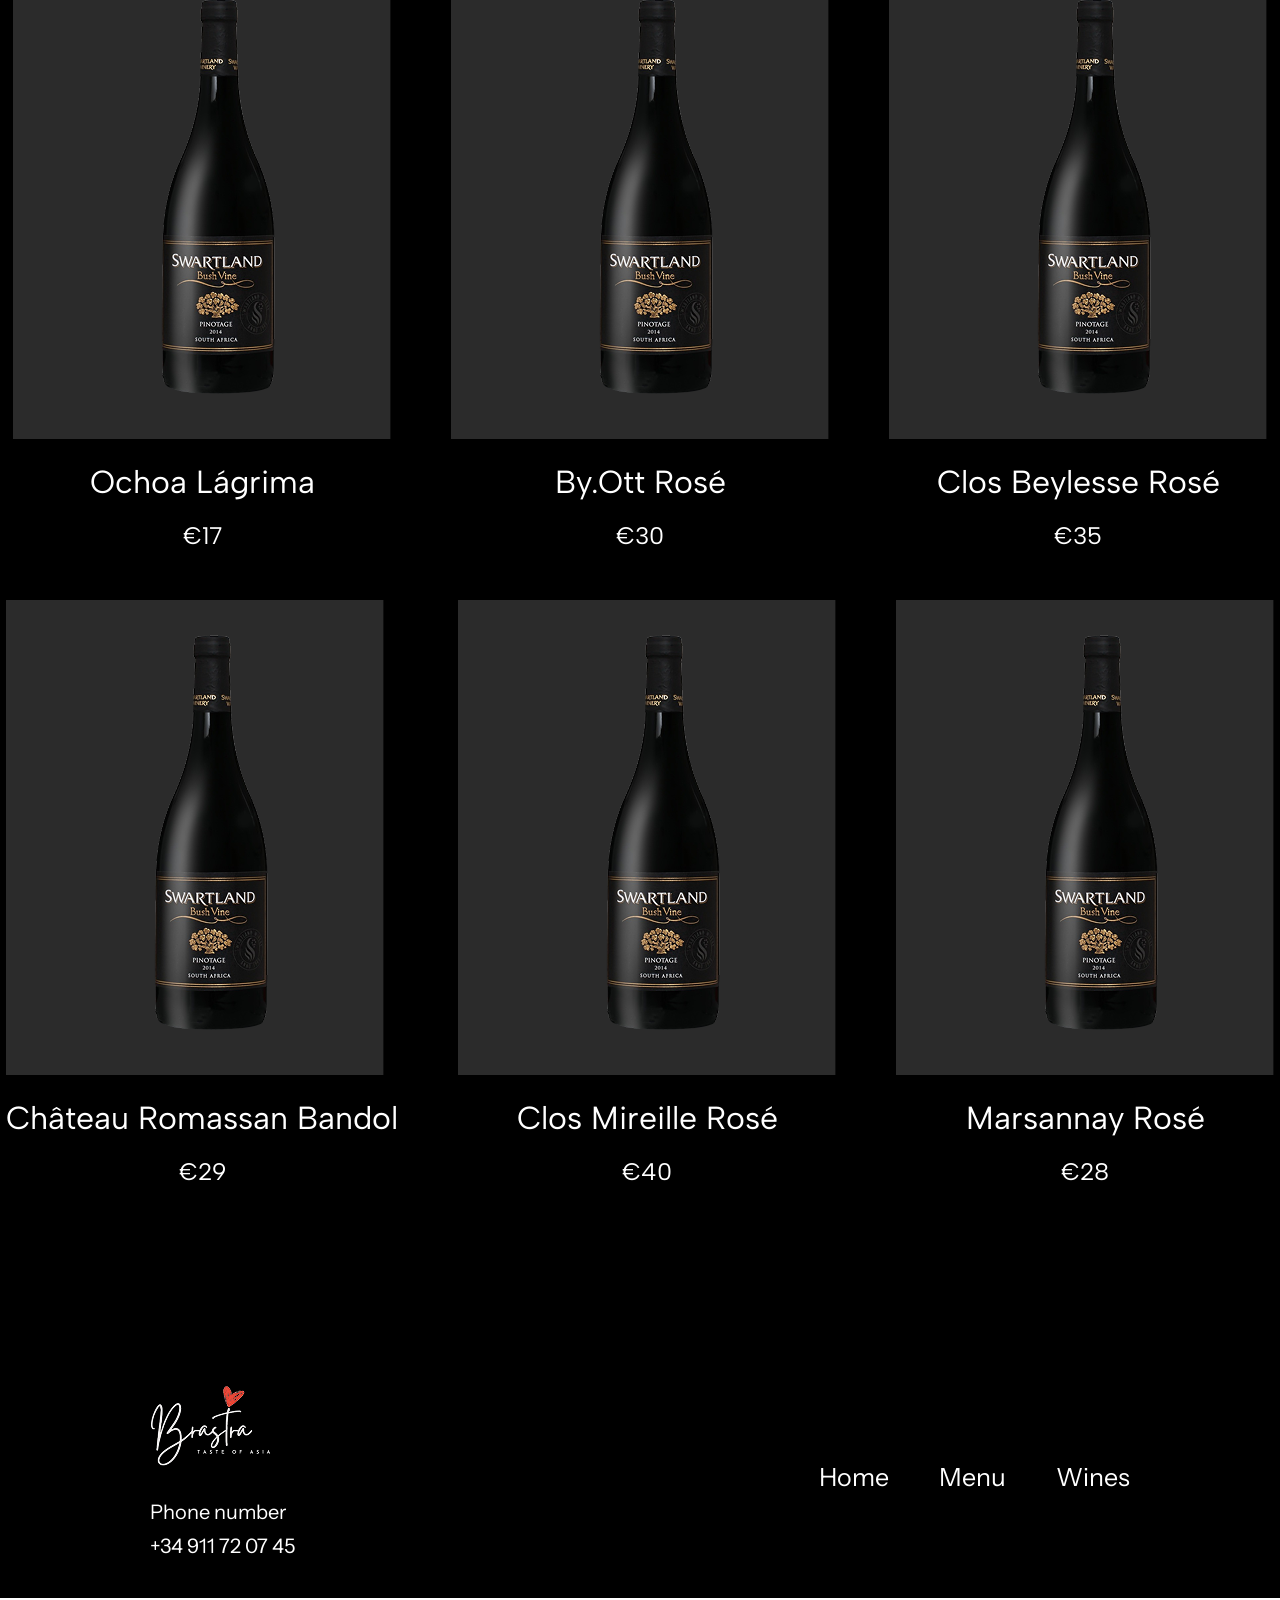
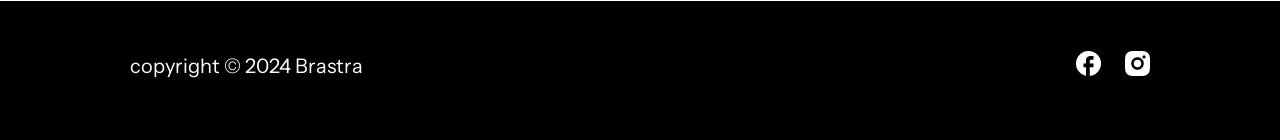
<file: RoseWines.html>
<!DOCTYPE html>
<html lang="en">

<head>
    <meta charset="UTF-8">
    <meta name="viewport" content="width=device-width, initial-scale=1.0">
    <link rel="preconnect" href="https://fonts.googleapis.com">
    <link rel="preconnect" href="https://fonts.gstatic.com" crossorigin>
    <link rel="preconnect" href="https://fonts.googleapis.com">
    <link rel="preconnect" href="https://fonts.gstatic.com" crossorigin>
    <link href="https://fonts.googleapis.com/css2?family=Playwrite+US+Trad:wght@100..400&display=swap" rel="stylesheet">
    <link
        href="https://fonts.googleapis.com/css2?family=Albert+Sans:ital,wght@0,100..900;1,100..900&family=Playwrite+US+Trad:wght@100..400&family=Poppins:ital,wght@0,100;0,200;0,300;0,400;0,500;0,600;0,700;0,800;0,900;1,100;1,200;1,300;1,400;1,500;1,600;1,700;1,800;1,900&display=swap"
        rel="stylesheet">
    <link rel="preconnect" href="https://fonts.googleapis.com">
    <link rel="preconnect" href="https://fonts.gstatic.com" crossorigin>
    <link href="https://fonts.googleapis.com/css2?family=Prata&display=swap" rel="stylesheet">
    <link rel="preconnect" href="https://fonts.googleapis.com">
    <link rel="preconnect" href="https://fonts.gstatic.com" crossorigin>
    <link href="https://fonts.googleapis.com/css2?family=Instrument+Sans:ital,wght@0,400..700;1,400..700&display=swap"
        rel="stylesheet">
    <link rel="preconnect" href="https://fonts.googleapis.com">
    <link rel="preconnect" href="https://fonts.gstatic.com" crossorigin>
    <link href="https://fonts.googleapis.com/css2?family=Aladin&display=swap" rel="stylesheet">
    <title>Rose Wines</title>
    <link rel="stylesheet" href="./stale/main.css">
    <link rel="stylesheet" href="./stale/home.css">
</head>

<body>
    <header>
        <div class="header-box">
            <div class="header-logo">
                <a href="index.html"><img src="img/Brastra__2_-removebg-preview.1 1.png" alt="logo"> </a>
            </div>
            <div class="header-menu">
                <ul class="header-menu-list">
                    <li class="header-text"><a class="header-link" href="./index.html">Home</a></li>
                    <li class="header-text"><a class="header-link" href="./RestaurantMenu.html">Restaurant Menu</a></li>
                    <li class="header-text"><a class="header-link" href="./Wines.html">Wines</a></li>
                </ul>
            </div>
            <div class="header-btn">
                <div class="search-container">
                    <input type="text" class="search-input" placeholder="Find Great Food">
                    <button class="search-btn">
                <img class="header-img" src="img/Search.png" alt="">
            </div>
        </div>
    </header>
    <section class="section11">
        <div class="section11-content">
            <h1 class="h1-win">The Finest Wines</h1>
            <h4 class="h4-win">from Brastra Collection</h4>
        </div>
    </section>
    <section class="section12">
        <h1 class="h1-menu">Our Wines</h1>
        <div class="img-box-manu">
            <div class="menu-div"></div>
            <img class="img-menu" src="img/Vector5.png" alt="">
            <div class="menu-div"></div>

        </div>
        <div class="wine-link">
            <ul class="wine-link-list">
                <li class="list-wine"><a href="./Wines.html" class="wine-link">Red Wines</a></li>
                <li class="list-wine"><a href="./WhiteWines.html" class="wine-link">White Wines</a></li>
                <li class="list-wine"><a href="./SparklingWine.html" class="wine-link">Sparkling Wines</a></li>
                <li class="list-wine"><a href="./RoseWines.html" class="wine-link">Rose Wines</a></li>
            </ul>
        </div>
    </section>
    <section class="section13">
        <div class="section13-card">
            <div class="card-13">
                <img class="card-img" src="img/Bottle3.png" alt="">
                <h3 class="card-h3">Ochoa Lágrima</h3>
                <p class="card-p1">€17</p>
            </div>
            <div class="card-13">
                <img class="card-img" src="img/Bottle3.png" alt="">
                <h3 class="card-h3">By.Ott Rosé</h3>
                <p class="card-p1">€30</p>
            </div>
            <div class="card-13">
                <img class="card-img" src="img/Bottle3.png" alt="">
                <h3 class="card-h3">Clos Beylesse Rosé</h3>
                <p class="card-p1">€35</p>
            </div>

        </div>
        <div class="section13-card1">
            <div class="card-13">
                <img class="card-img" src="img/Bottle3.png" alt="">
                <h3 class="card-h3">Château Romassan Bandol</h3>
                <p class="card-p1">€29</p>
            </div>
            <div class="card-13">
                <img class="card-img" src="img/Bottle3.png" alt="">
                <h3 class="card-h3">Clos Mireille Rosé</h3>
                <p class="card-p1">€40</p>
            </div>
            <div class="card-13">
                <img class="card-img" src="img/Bottle3.png" alt="">
                <h3 class="card-h3">Marsannay Rosé</h3>
                <p class="card-p1">€28</p>
            </div>

        </div>
    </section>
    <footer class="footer">
        <div class="footer-box">
            <div class="footer-logo">
                <img class="footer-img" src="img/Brastra__2_-removebg-preview 3 1.png" alt="">
                <p class="footer-p1" >Phone number</p>
                <p class="footer-p1">+34 911 72 07 45</p>
            </div>
            <div class="footer-text">
                <ul class="footer-ul">
                    <li class="footer-li"><a class="footer-a" href="index.html">Home</a></li>
                    <li class="footer-li"><a class="footer-a" href="RestaurantMenu.html">Menu</a></li>
                    <li class="footer-li"><a class="footer-a" href="Wines.html">Wines</a></li>
                    
                </ul>
            </div>
        </div>
        <div class="footer-line"></div>
        <div class="footer-box-2">
            <div class="footer-text-2">
                <a class="footer-a-2" href="http://">copyright © 2024 Brastra</a>
            </div>
            <div class="footer-link">
                <a class="foto-link" href="https://www.facebook.com/share/178oCNPXVY/?mibextid=wwXIfr" target="_blank"><img src="/img/Vector (3).png" alt=""></a>
                <a class="foto-link1" href="https://www.instagram.com/minoteri_?igsh=MWxlcTN0ZG00dHBzOA%3D%3D&utm_source=qr" target="_blank"><img src="/img/Vector (1).png" alt=""></a>
            </div>
        </div>

    </footer>
    <script>
document.addEventListener("DOMContentLoaded", function () {
   
    const itemsToWatch = document.querySelectorAll('.carts-1, .full-text, .card-13');

    const observerOptions = {
        root: null,         
        rootMargin: '0px',  
        
        threshold: 0.12     
        
    };

    const intersectionObserver = new IntersectionObserver((entries, observer) => {
        entries.forEach(entry => {
            if (entry.isIntersecting) {
              
                
                entry.target.classList.add('animated'); 
                
           
                
                observer.unobserve(entry.target); 
            }
        });
    }, observerOptions);

  
    
    itemsToWatch.forEach(item => {
        intersectionObserver.observe(item);
    });
});
</script>


</body>

</html>
</file>
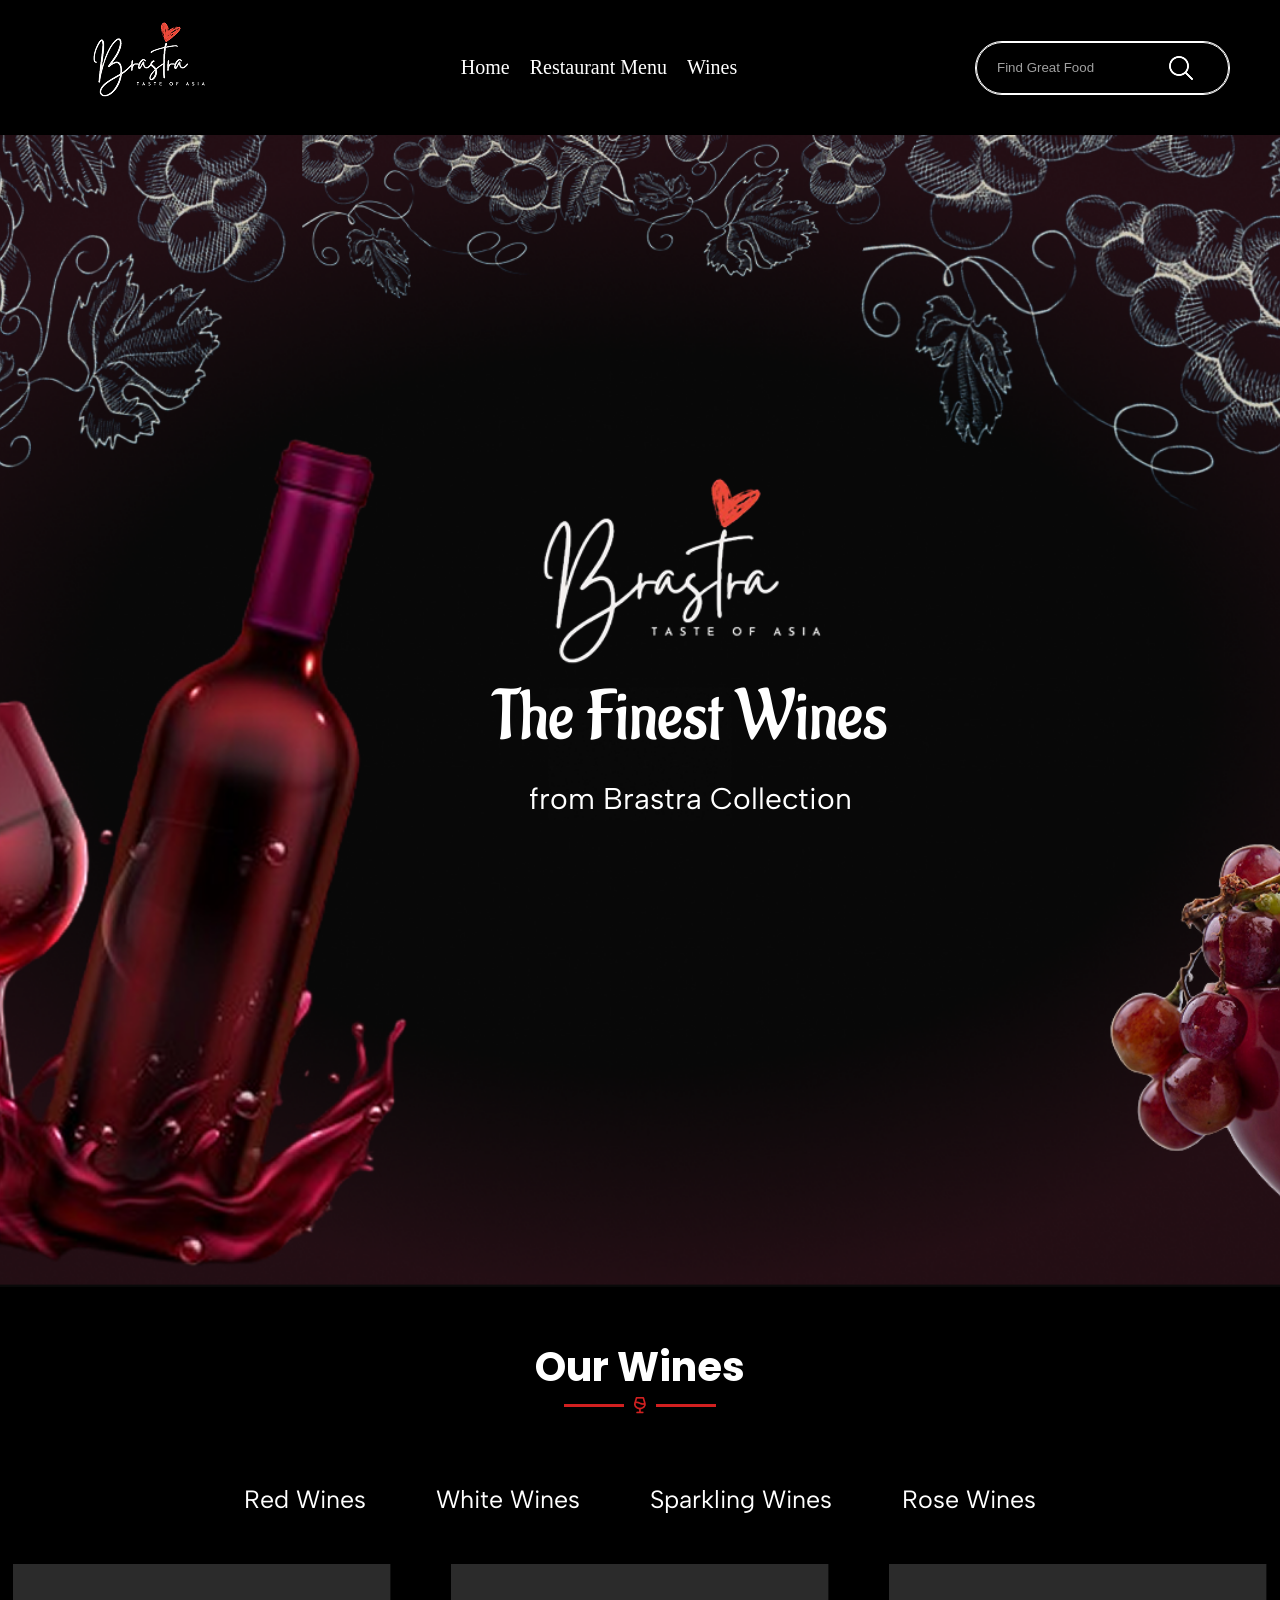
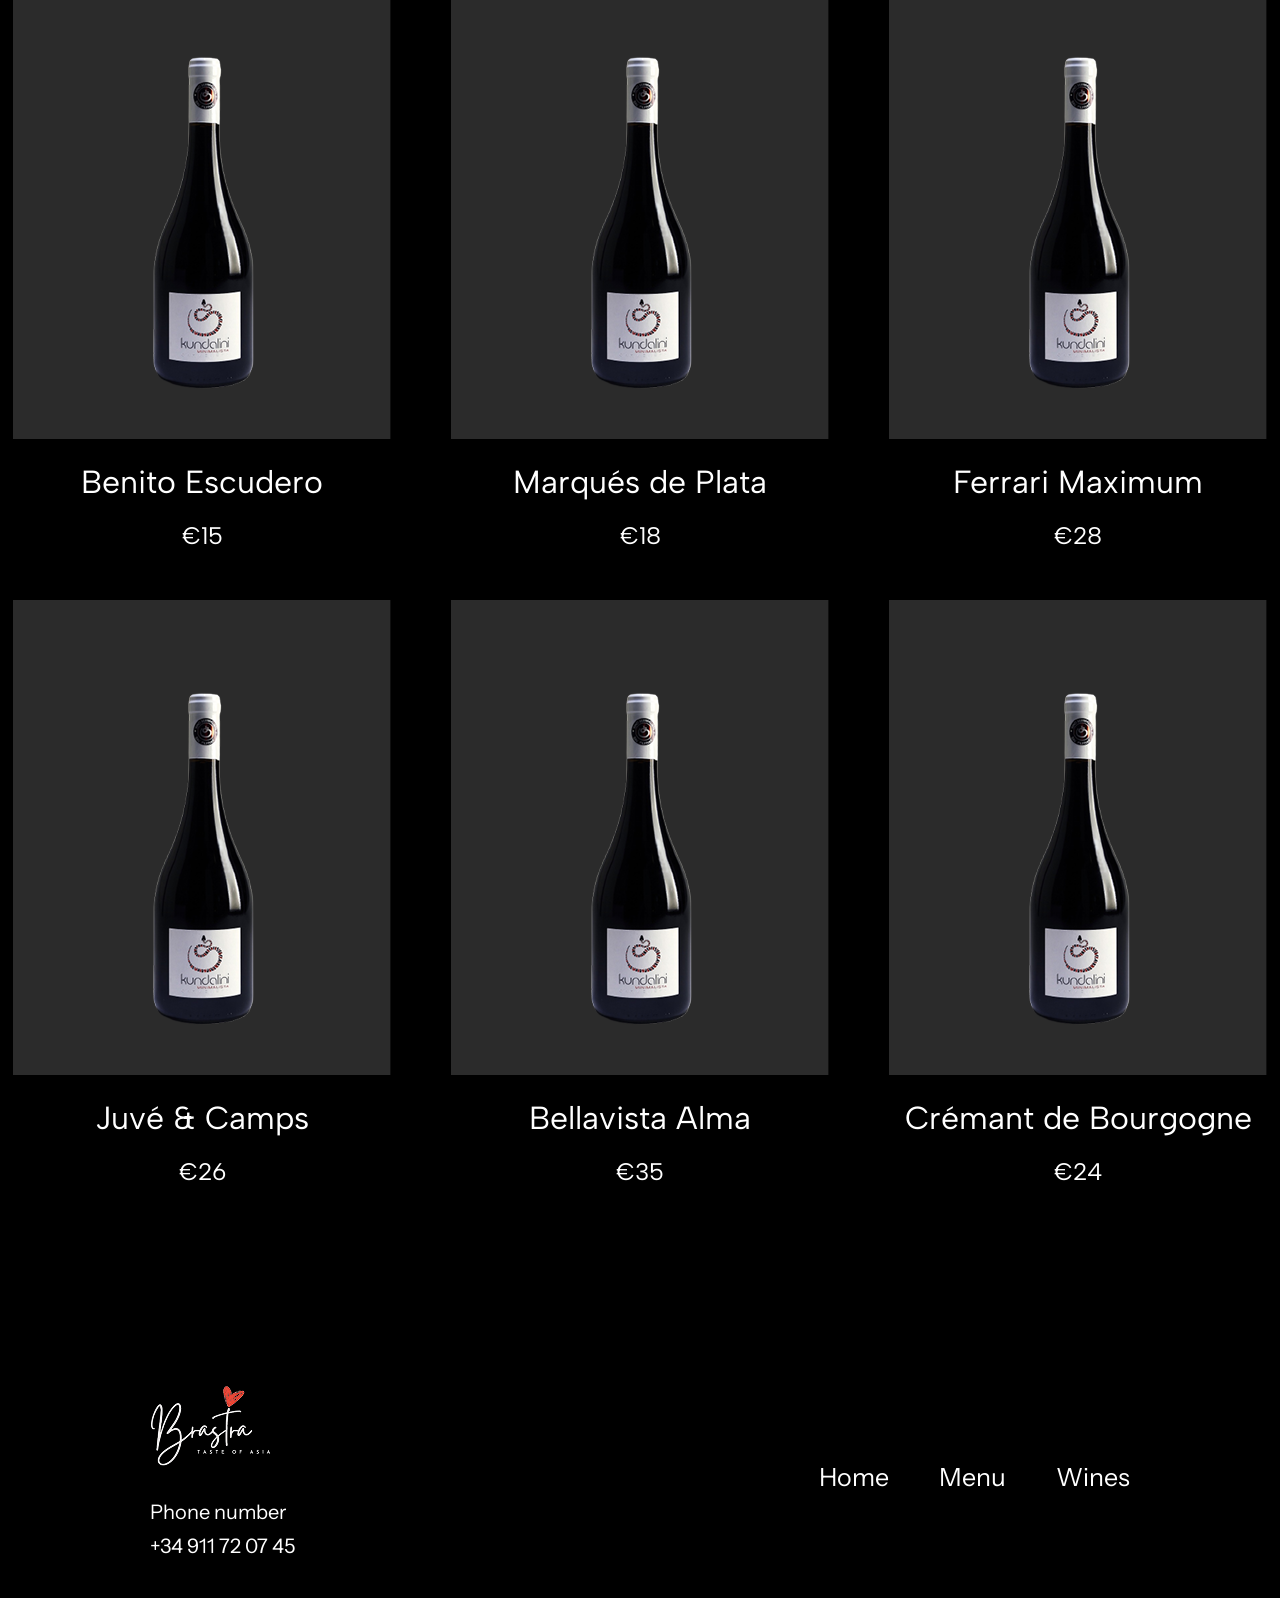
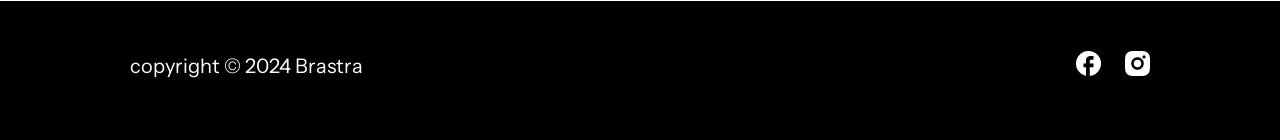
<file: SparklingWine.html>
<!DOCTYPE html>
<html lang="en">

<head>
    <meta charset="UTF-8">
    <meta name="viewport" content="width=device-width, initial-scale=1.0">
    <link rel="preconnect" href="https://fonts.googleapis.com">
    <link rel="preconnect" href="https://fonts.gstatic.com" crossorigin>
    <link rel="preconnect" href="https://fonts.googleapis.com">
    <link rel="preconnect" href="https://fonts.gstatic.com" crossorigin>
    <link href="https://fonts.googleapis.com/css2?family=Playwrite+US+Trad:wght@100..400&display=swap" rel="stylesheet">
    <link
        href="https://fonts.googleapis.com/css2?family=Albert+Sans:ital,wght@0,100..900;1,100..900&family=Playwrite+US+Trad:wght@100..400&family=Poppins:ital,wght@0,100;0,200;0,300;0,400;0,500;0,600;0,700;0,800;0,900;1,100;1,200;1,300;1,400;1,500;1,600;1,700;1,800;1,900&display=swap"
        rel="stylesheet">
    <link rel="preconnect" href="https://fonts.googleapis.com">
    <link rel="preconnect" href="https://fonts.gstatic.com" crossorigin>
    <link href="https://fonts.googleapis.com/css2?family=Prata&display=swap" rel="stylesheet">
    <link rel="preconnect" href="https://fonts.googleapis.com">
    <link rel="preconnect" href="https://fonts.gstatic.com" crossorigin>
    <link href="https://fonts.googleapis.com/css2?family=Instrument+Sans:ital,wght@0,400..700;1,400..700&display=swap"
        rel="stylesheet">
    <link rel="preconnect" href="https://fonts.googleapis.com">
    <link rel="preconnect" href="https://fonts.gstatic.com" crossorigin>
    <link href="https://fonts.googleapis.com/css2?family=Aladin&display=swap" rel="stylesheet">
    <title>Sparkling Wines</title>
    <link rel="stylesheet" href="./stale/main.css">
    <link rel="stylesheet" href="./stale/home.css">
</head>

<body>
    <header>
        <div class="header-box">
            <div class="header-logo">
                <a href="index.html"><img src="img/Brastra__2_-removebg-preview.1 1.png" alt="logo"> </a>
            </div>
            <div class="header-menu">
                <ul class="header-menu-list">
                    <li class="header-text"><a class="header-link" href="./index.html">Home</a></li>
                    <li class="header-text"><a class="header-link" href="./RestaurantMenu.html">Restaurant Menu</a></li>
                    <li class="header-text"><a class="header-link" href="./Wines.html">Wines</a></li>
                </ul>
            </div>
            <div class="header-btn">
                <div class="search-container">
                    <input type="text" class="search-input" placeholder="Find Great Food">
                    <button class="search-btn">
                        <img class="header-img" src="img/Search.png" alt="">
                </div>
            </div>
    </header>
    <section class="section11">
        <div class="section11-content">
            <h1 class="h1-win">The Finest Wines</h1>
            <h4 class="h4-win">from Brastra Collection</h4>
        </div>
    </section>
    <section class="section12">
        <h1 class="h1-menu">Our Wines</h1>
        <div class="img-box-manu">
            <div class="menu-div"></div>
            <img class="img-menu" src="img/Vector5.png" alt="">
            <div class="menu-div"></div>

        </div>
        <div class="wine-link">
            <ul class="wine-link-list">
                <li class="list-wine"><a href="./Wines.html" class="wine-link">Red Wines</a></li>
                <li class="list-wine"><a href="./WhiteWines.html" class="wine-link">White Wines</a></li>
                <li class="list-wine"><a href="./SparklingWine.html" class="wine-link">Sparkling Wines</a></li>
                <li class="list-wine"><a href="./RoseWines.html" class="wine-link">Rose Wines</a></li>
        </div>
    </section>
    <section class="section13">
        <div class="section13-card">
            <div class="card-13">
                <img class="card-img" src="img/Bottle2.png" alt="">
                <h3 class="card-h3">Benito Escudero</h3>
                <p class="card-p1">€15</p>
            </div>
            <div class="card-13">
                <img class="card-img" src="img/Bottle2.png" alt="">
                <h3 class="card-h3">Marqués de Plata</h3>
                <p class="card-p1">€18</p>
            </div>
            <div class="card-13">
                <img class="card-img" src="img/Bottle2.png" alt="">
                <h3 class="card-h3">Ferrari Maximum</h3>
                <p class="card-p1">€28</p>
            </div>

        </div>
        <div class="section13-card1">
            <div class="card-13">
                <img class="card-img" src="img/Bottle2.png" alt="">
                <h3 class="card-h3">Juvé & Camps</h3>
                <p class="card-p1">€26</p>
            </div>
            <div class="card-13">
                <img class="card-img" src="img/Bottle2.png" alt="">
                <h3 class="card-h3">Bellavista Alma</h3>
                <p class="card-p1">€35</p>
            </div>
            <div class="card-13">
                <img class="card-img" src="img/Bottle2.png" alt="">
                <h3 class="card-h3">Crémant de Bourgogne</h3>
                <p class="card-p1">€24</p>
            </div>

        </div>
    </section>
    <footer class="footer">
        <div class="footer-box">
            <div class="footer-logo">
                <img class="footer-img" src="img/Brastra__2_-removebg-preview 3 1.png" alt="">
                <p class="footer-p1">Phone number</p>
                <p class="footer-p1">+34 911 72 07 45</p>
            </div>
            <div class="footer-text">
                <ul class="footer-ul">
                    <li class="footer-li"><a class="footer-a" href="index.html">Home</a></li>
                    <li class="footer-li"><a class="footer-a" href="RestaurantMenu.html">Menu</a></li>
                    <li class="footer-li"><a class="footer-a" href="Wines.html">Wines</a></li>

                </ul>
            </div>
        </div>
        <div class="footer-line"></div>
        <div class="footer-box-2">
            <div class="footer-text-2">
                <a class="footer-a-2" href="http://">copyright © 2024 Brastra</a>
            </div>
            <div class="footer-link">
                <a class="foto-link" href="https://www.facebook.com/share/178oCNPXVY/?mibextid=wwXIfr"
                    target="_blank"><img src="/img/Vector (3).png" alt=""></a>
                <a class="foto-link1"
                    href="https://www.instagram.com/minoteri_?igsh=MWxlcTN0ZG00dHBzOA%3D%3D&utm_source=qr"
                    target="_blank"><img src="/img/Vector (1).png" alt=""></a>
            </div>
        </div>

    </footer>


</body>

<script>
    document.addEventListener("DOMContentLoaded", function () {

        const itemsToWatch = document.querySelectorAll('.carts-1, .full-text, .card-13');

        const observerOptions = {
            root: null,
            rootMargin: '0px',

            threshold: 0.12

        };

        const intersectionObserver = new IntersectionObserver((entries, observer) => {
            entries.forEach(entry => {
                if (entry.isIntersecting) {


                    entry.target.classList.add('animated');



                    observer.unobserve(entry.target);
                }
            });
        }, observerOptions);



        itemsToWatch.forEach(item => {
            intersectionObserver.observe(item);
        });
    });
</script>

</html>
</file>
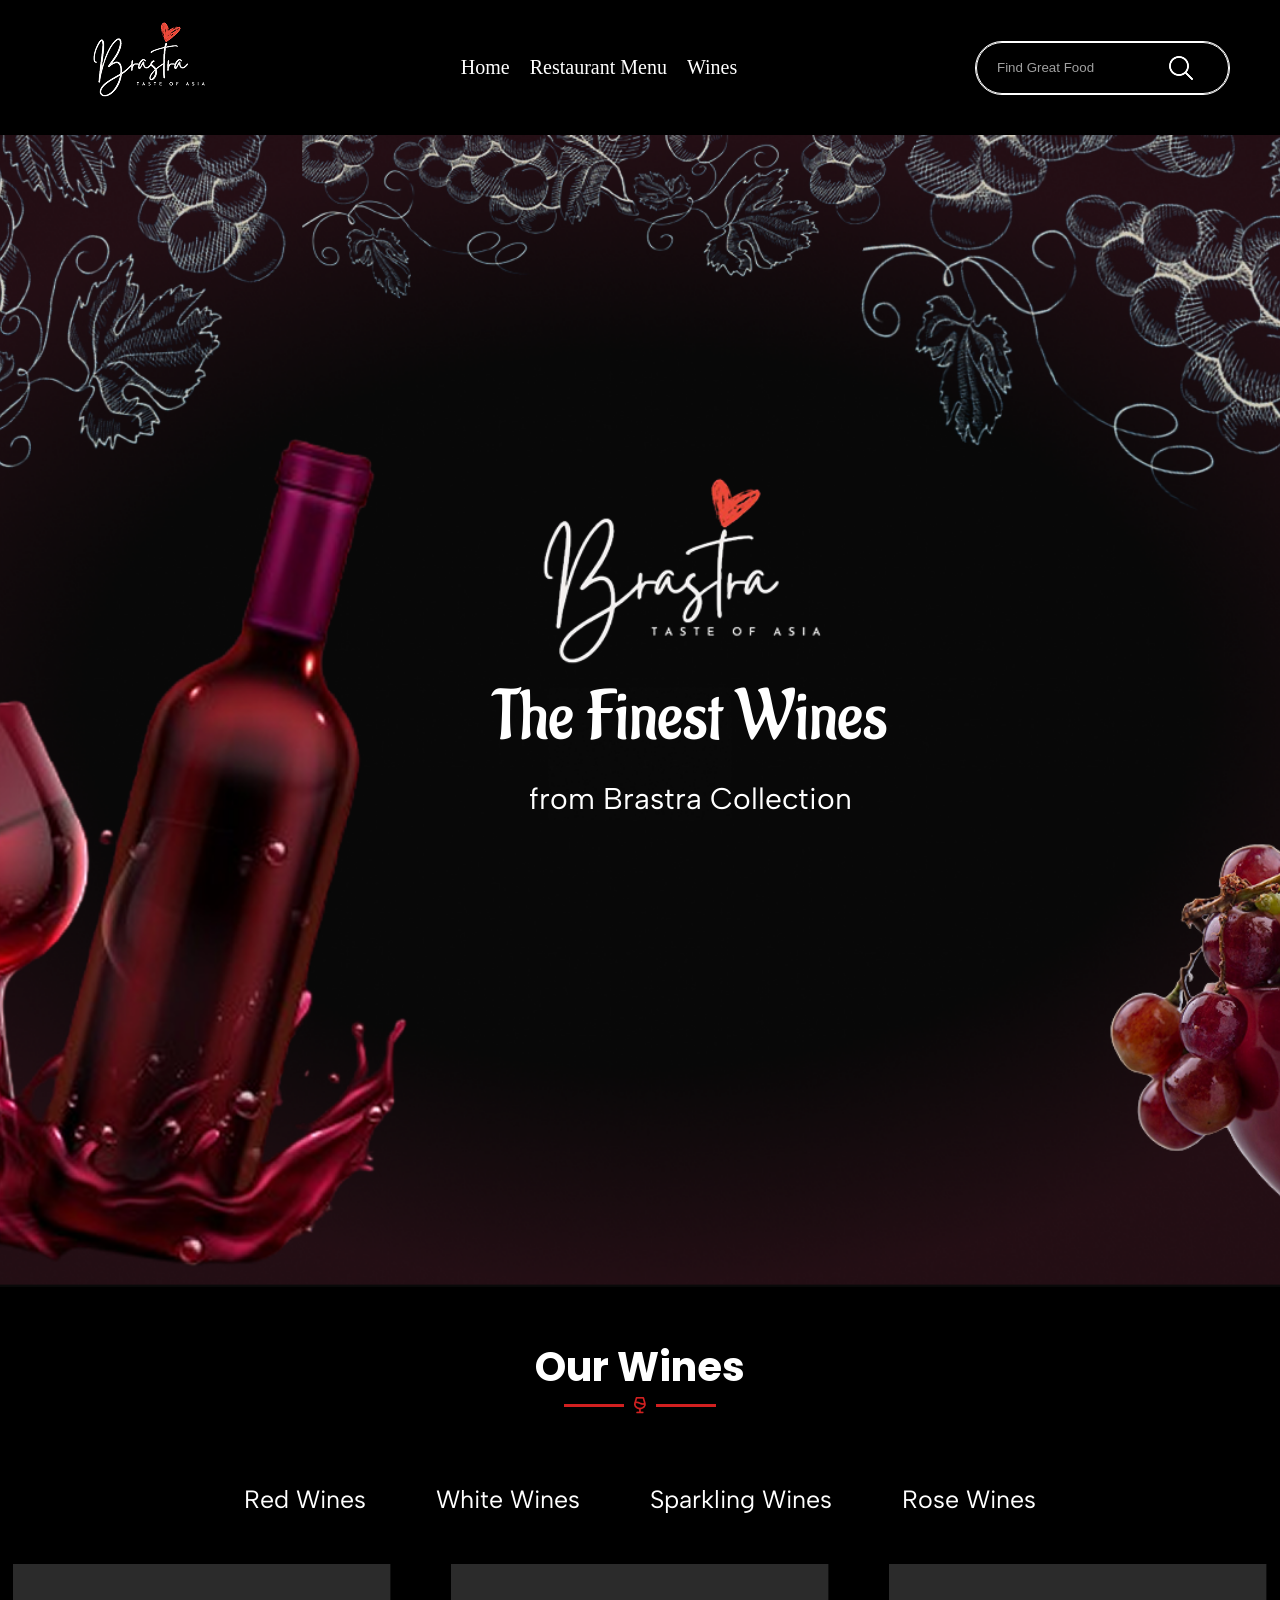
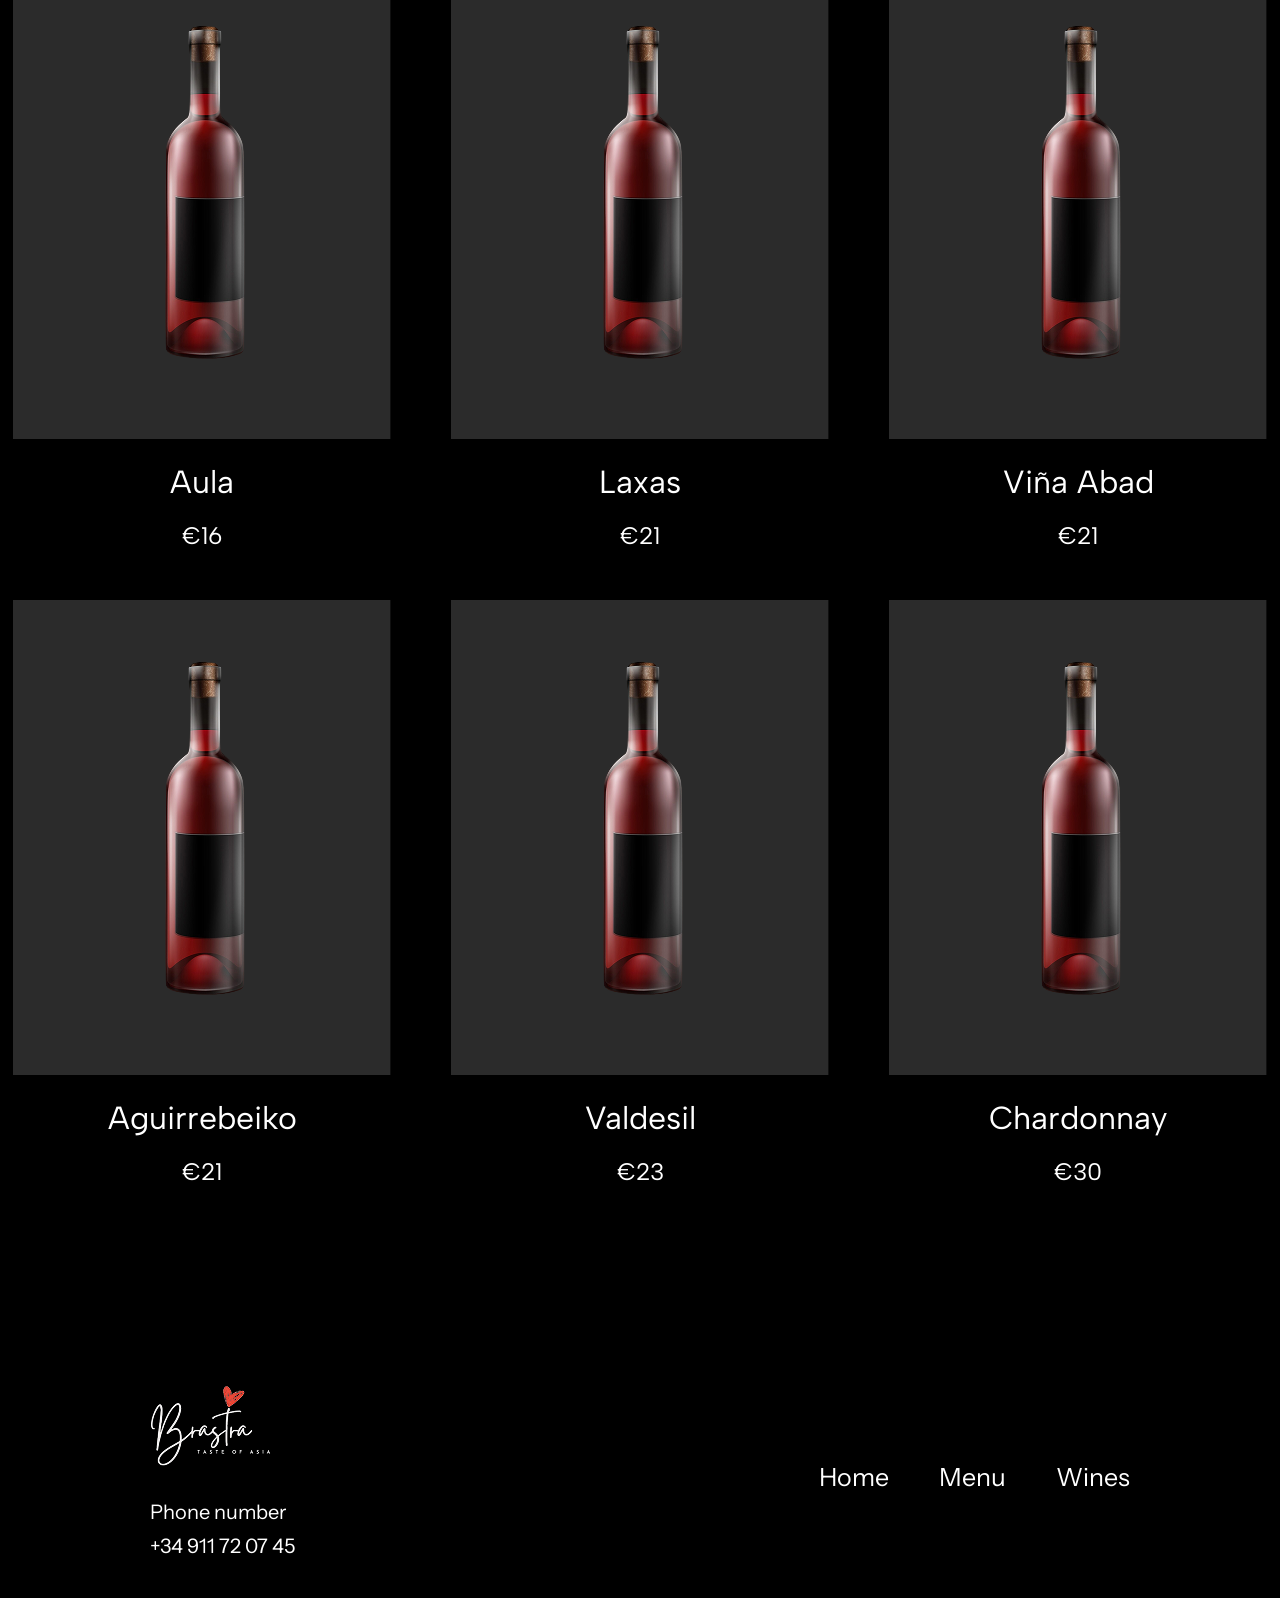
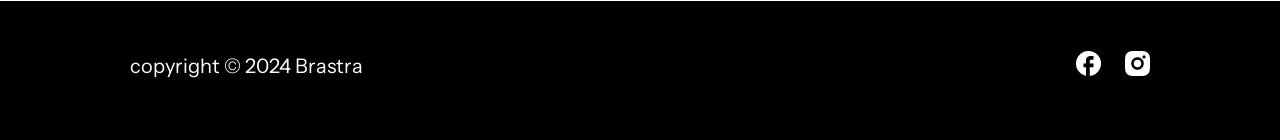
<file: WhiteWines.html>
<!DOCTYPE html>
<html lang="en">

<head>
    <meta charset="UTF-8">
    <meta name="viewport" content="width=device-width, initial-scale=1.0">
    <link rel="preconnect" href="https://fonts.googleapis.com">
    <link rel="preconnect" href="https://fonts.gstatic.com" crossorigin>
    <link rel="preconnect" href="https://fonts.googleapis.com">
    <link rel="preconnect" href="https://fonts.gstatic.com" crossorigin>
    <link href="https://fonts.googleapis.com/css2?family=Playwrite+US+Trad:wght@100..400&display=swap" rel="stylesheet">
    <link
        href="https://fonts.googleapis.com/css2?family=Albert+Sans:ital,wght@0,100..900;1,100..900&family=Playwrite+US+Trad:wght@100..400&family=Poppins:ital,wght@0,100;0,200;0,300;0,400;0,500;0,600;0,700;0,800;0,900;1,100;1,200;1,300;1,400;1,500;1,600;1,700;1,800;1,900&display=swap"
        rel="stylesheet">
    <link rel="preconnect" href="https://fonts.googleapis.com">
    <link rel="preconnect" href="https://fonts.gstatic.com" crossorigin>
    <link href="https://fonts.googleapis.com/css2?family=Prata&display=swap" rel="stylesheet">
    <link rel="preconnect" href="https://fonts.googleapis.com">
    <link rel="preconnect" href="https://fonts.gstatic.com" crossorigin>
    <link href="https://fonts.googleapis.com/css2?family=Instrument+Sans:ital,wght@0,400..700;1,400..700&display=swap"
        rel="stylesheet">
    <link rel="preconnect" href="https://fonts.googleapis.com">
    <link rel="preconnect" href="https://fonts.gstatic.com" crossorigin>
    <link href="https://fonts.googleapis.com/css2?family=Aladin&display=swap" rel="stylesheet">
    <title>White Wines</title>
    <link rel="stylesheet" href="./stale/main.css">
    <link rel="stylesheet" href="./stale/home.css">
</head>

<body>
    <header>
        <div class="header-box">
            <div class="header-logo">
                <a href="index.html"><img src="img/Brastra__2_-removebg-preview.1 1.png" alt="logo"> </a>
            </div>
            <div class="header-menu">
                <ul class="header-menu-list">
                    <li class="header-text"><a class="header-link" href="./index.html">Home</a></li>
                    <li class="header-text"><a class="header-link" href="./RestaurantMenu.html">Restaurant Menu</a></li>
                    <li class="header-text"><a class="header-link" href="./Wines.html">Wines</a></li>
                </ul>
            </div>
            <div class="header-btn">
                <div class="search-container">
                    <input type="text" class="search-input" placeholder="Find Great Food">
                    <button class="search-btn">
                <img class="header-img" src="img/Search.png" alt="">
            </div>
        </div>
    </header>
    <section class="section11">
        <div class="section11-content">
            <h1 class="h1-win">The Finest Wines</h1>
            <h4 class="h4-win">from Brastra Collection</h4>
        </div>
    </section>
    <section class="section12">
        <h1 class="h1-menu">Our Wines</h1>
        <div class="img-box-manu">
            <div class="menu-div"></div>
            <img class="img-menu" src="img/Vector5.png" alt="">
            <div class="menu-div"></div>

        </div>
        <div class="wine-link">
            <ul class="wine-link-list">
                <li class="list-wine"><a href="./Wines.html" class="wine-link">Red Wines</a></li>
                <li class="list-wine"><a href="./WhiteWines.html" class="wine-link">White Wines</a></li>
                <li class="list-wine"><a href="./SparklingWine.html" class="wine-link">Sparkling Wines</a></li>
                <li class="list-wine"><a href="./RoseWines.html" class="wine-link">Rose Wines</a></li>
        </div>
    </section>
    <section class="section13">
        <div class="section13-card">
            <div class="card-13">
                <img class="card-img" src="img/Bottle1.png" alt="">
                <h3 class="card-h3">Aula</h3>
                <p class="card-p1">€16</p>
            </div>
            <div class="card-13">
                <img class="card-img" src="img/Bottle1.png" alt="">
                <h3 class="card-h3">Laxas</h3>
                <p class="card-p1">€21</p>
            </div>
            <div class="card-13">
                <img class="card-img" src="img/Bottle1.png" alt="">
                <h3 class="card-h3">Viña Abad</h3>
                <p class="card-p1">€21</p>
            </div>

        </div>
        <div class="section13-card1">
            <div class="card-13">
                <img class="card-img" src="img/Bottle1.png" alt="">
                <h3 class="card-h3">Aguirrebeiko</h3>
                <p class="card-p1">€21</p>
            </div>
            <div class="card-13">
                <img class="card-img" src="img/Bottle1.png" alt="">
                <h3 class="card-h3">Valdesil</h3>
                <p class="card-p1">€23</p>
            </div>
            <div class="card-13">
                <img class="card-img" src="img/Bottle1.png" alt="">
                <h3 class="card-h3">Chardonnay</h3>
                <p class="card-p1">€30</p>
            </div>

        </div>
    </section>
    <footer class="footer">
        <div class="footer-box">
            <div class="footer-logo">
                <img class="footer-img" src="img/Brastra__2_-removebg-preview 3 1.png" alt="">
                <p class="footer-p1">Phone number</p>
                <p class="footer-p1">+34 911 72 07 45</p>
            </div>
            <div class="footer-text">
                <ul class="footer-ul">
                  <li class="list-wine"><a href="index.html" class="footer-a">Home</a></li>
                    <li class="list-wine"><a href="RestaurantMenu.html" class="footer-a">Menu</a></li>
                    <li class="list-wine"><a href="Wines.html" class="footer-a">Wines</a></li>

                </ul>
            </div>
        </div>
        <div class="footer-line"></div>
        <div class="footer-box-2">
            <div class="footer-text-2">
                <a class="footer-a-2" href="http://">copyright © 2024 Brastra</a>
            </div>
            <div class="footer-link">
                <a class="foto-link" href="https://www.facebook.com/share/178oCNPXVY/?mibextid=wwXIfr" target="_blank"><img src="/img/Vector (3).png" alt=""></a>
                <a class="foto-link1" href="https://www.instagram.com/minoteri_?igsh=MWxlcTN0ZG00dHBzOA%3D%3D&utm_source=qr" target="_blank"><img src="/img/Vector (1).png" alt=""></a>
            </div>
        </div>

    </footer>


</body>
    <script>
document.addEventListener("DOMContentLoaded", function () {
   
    const itemsToWatch = document.querySelectorAll('.carts-1, .full-text, .card-13');

    const observerOptions = {
        root: null,         
        rootMargin: '0px',  
        
        threshold: 0.12     
        
    };

    const intersectionObserver = new IntersectionObserver((entries, observer) => {
        entries.forEach(entry => {
            if (entry.isIntersecting) {
              
                
                entry.target.classList.add('animated'); 
                
           
                
                observer.unobserve(entry.target); 
            }
        });
    }, observerOptions);

  
    
    itemsToWatch.forEach(item => {
        intersectionObserver.observe(item);
    });
});
</script>

</html>
</file>
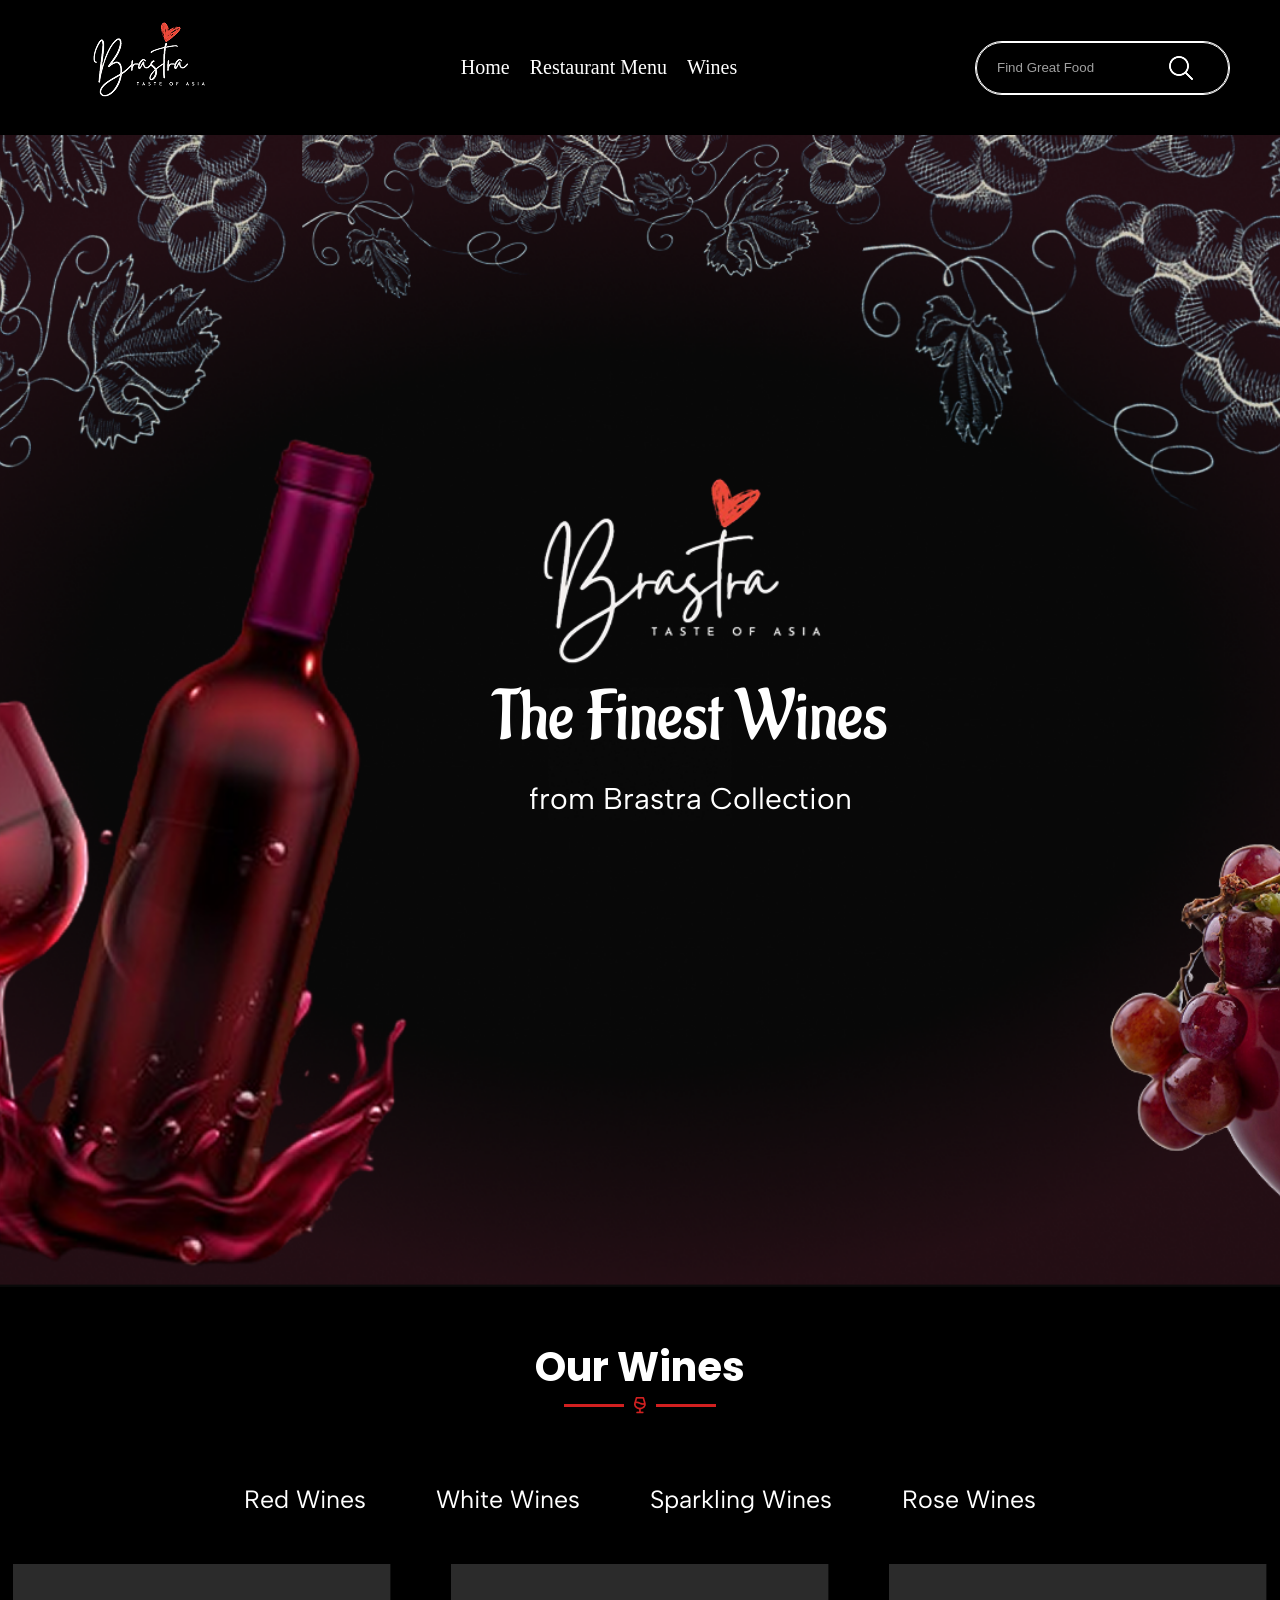
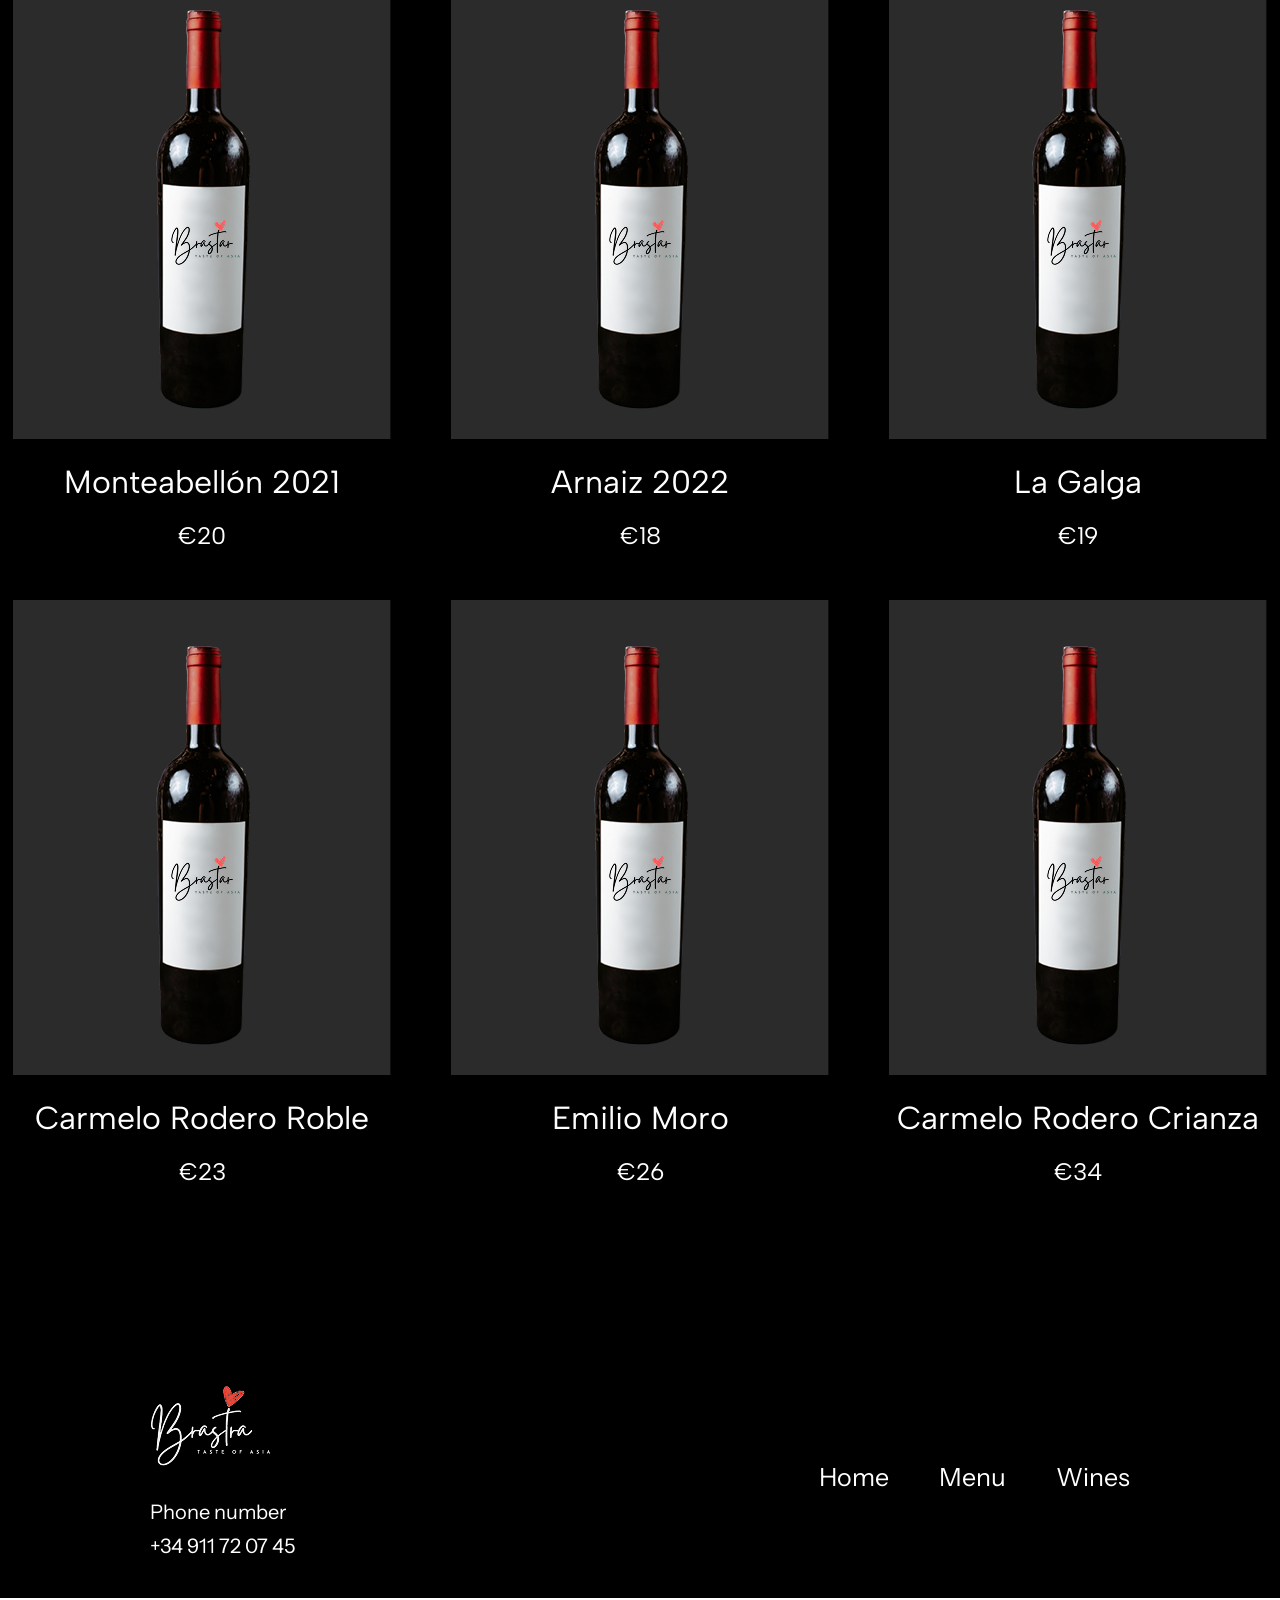
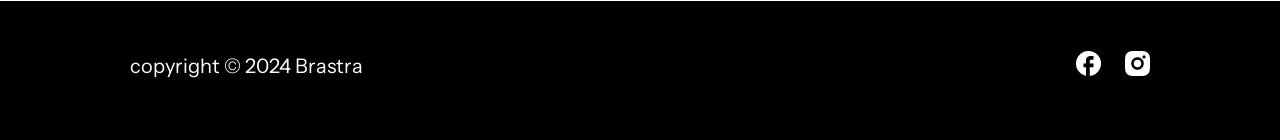
<file: Wines.html>
<!DOCTYPE html>
<html lang="en">

<head>
    <meta charset="UTF-8">
    <meta name="viewport" content="width=device-width, initial-scale=1.0">
    <link rel="preconnect" href="https://fonts.googleapis.com">
    <link rel="preconnect" href="https://fonts.gstatic.com" crossorigin>
    <link rel="preconnect" href="https://fonts.googleapis.com">
    <link rel="preconnect" href="https://fonts.gstatic.com" crossorigin>
    <link href="https://fonts.googleapis.com/css2?family=Playwrite+US+Trad:wght@100..400&display=swap" rel="stylesheet">
    <link
        href="https://fonts.googleapis.com/css2?family=Albert+Sans:ital,wght@0,100..900;1,100..900&family=Playwrite+US+Trad:wght@100..400&family=Poppins:ital,wght@0,100;0,200;0,300;0,400;0,500;0,600;0,700;0,800;0,900;1,100;1,200;1,300;1,400;1,500;1,600;1,700;1,800;1,900&display=swap"
        rel="stylesheet">
    <link rel="preconnect" href="https://fonts.googleapis.com">
    <link rel="preconnect" href="https://fonts.gstatic.com" crossorigin>
    <link href="https://fonts.googleapis.com/css2?family=Prata&display=swap" rel="stylesheet">
    <link rel="preconnect" href="https://fonts.googleapis.com">
    <link rel="preconnect" href="https://fonts.gstatic.com" crossorigin>
    <link href="https://fonts.googleapis.com/css2?family=Instrument+Sans:ital,wght@0,400..700;1,400..700&display=swap"
        rel="stylesheet">
    <link rel="preconnect" href="https://fonts.googleapis.com">
    <link rel="preconnect" href="https://fonts.gstatic.com" crossorigin>
    <link href="https://fonts.googleapis.com/css2?family=Aladin&display=swap" rel="stylesheet">
    <title>Wines</title>
    <link rel="stylesheet" href="./stale/main.css">
    <link rel="stylesheet" href="./stale/home.css">
</head>

<body>
    <header>
        <div class="header-box">
            <div class="header-logo">
                <a href="index.html"><img src="img/Brastra__2_-removebg-preview.1 1.png" alt="logo"> </a>
            </div>
            <div class="header-menu">
                <ul class="header-menu-list">
                    <li class="header-text"><a class="header-link" href="./index.html">Home</a></li>
                    <li class="header-text"><a class="header-link" href="./RestaurantMenu.html">Restaurant Menu</a></li>
                    <li class="header-text"><a class="header-link" href="./Wines.html">Wines</a></li>
                </ul>
            </div>
            <div class="header-btn">
                <div class="search-container">
                    <input type="text" class="search-input" placeholder="Find Great Food">
                    <button class="search-btn">
                <img class="header-img" src="img/Search.png" alt="">
            </div>
        </div>
    </header>
    <section class="section11">
        <div class="section11-content">
            <h1 class="h1-win">The Finest Wines</h1>
            <h4 class="h4-win">from Brastra Collection</h4>
        </div>
    </section>
    <section class="section12">
        <h1 class="h1-menu">Our Wines</h1>
        <div class="img-box-manu">
            <div class="menu-div"></div>
            <img class="img-menu" src="img/Vector5.png" alt="">
            <div class="menu-div"></div>

        </div>
        <div class="wine-link">
            <ul class="wine-link-list">
                <li class="list-wine"><a href="./Wines.html" class="wine-link">Red Wines</a></li>
                <li class="list-wine"><a href="./WhiteWines.html" class="wine-link">White Wines</a></li>
                <li class="list-wine"><a href="./SparklingWine.html" class="wine-link">Sparkling Wines</a></li>
                <li class="list-wine"><a href="./RoseWines.html" class="wine-link">Rose Wines</a></li>
        </div>
    </section>
    <section class="section13">
        <div class="section13-card">
            <div class="card-13">
                <img class="card-img" src="img/Bottle.png" alt="">
                <h3 class="card-h3">Monteabellón 2021</h3>
                <p class="card-p1">€20</p>
            </div>
            <div class="card-13">
                <img class="card-img" src="img/Bottle.png" alt="">
                <h3 class="card-h3">Arnaiz 2022</h3>
                <p class="card-p1">€18</p>
            </div>
            <div class="card-13">
                <img class="card-img" src="img/Bottle.png" alt="">
                <h3 class="card-h3">La Galga</h3>
                <p class="card-p1">€19</p>
            </div>

        </div>
        <div class="section13-card1">
            <div class="card-13">
                <img class="card-img" src="img/Bottle.png" alt="">
                <h3 class="card-h3">Carmelo Rodero Roble</h3>
                <p class="card-p1">€23</p>
            </div>
            <div class="card-13">
                <img class="card-img" src="img/Bottle.png" alt="">
                <h3 class="card-h3">Emilio Moro</h3>
                <p class="card-p1">€26</p>
            </div>
            <div class="card-13">
                <img class="card-img" src="img/Bottle.png" alt="">
                <h3 class="card-h3">Carmelo Rodero Crianza</h3>
                <p class="card-p1">€34</p>
            </div>

        </div>
    </section>
    <footer class="footer">
        <div class="footer-box">
            <div class="footer-logo">
                <img class="footer-img" src="img/Brastra__2_-removebg-preview 3 1.png" alt="">
                <p class="footer-p1">Phone number</p>
                <p class="footer-p1">+34 911 72 07 45</p>
            </div>
            <div class="footer-text">
                <ul class="footer-ul">
                    <li class="footer-li"><a class="footer-a" href="index.html">Home</a></li>
                    <li class="footer-li"><a class="footer-a" href="RestaurantMenu.html">Menu</a></li>
                    <li class="footer-li"><a class="footer-a" href="Wines.html">Wines</a></li>
                    
                </ul>
            </div>
        </div>
        <div class="footer-line"></div>
        <div class="footer-box-2">
            <div class="footer-text-2">
                <a class="footer-a-2" href="http://">copyright © 2024 Brastra</a>
            </div>
            <div class="footer-link">
                 <a class="foto-link" href="https://www.facebook.com/share/178oCNPXVY/?mibextid=wwXIfr" target="_blank"><img src="/img/Vector (3).png" alt=""></a>
                <a class="foto-link1" href="https://www.instagram.com/minoteri_?igsh=MWxlcTN0ZG00dHBzOA%3D%3D&utm_source=qr" target="_blank"><img src="/img/Vector (1).png" alt=""></a>
            </div>
        </div>

    </footer>


</body>

    <script>
document.addEventListener("DOMContentLoaded", function () {
   
    const itemsToWatch = document.querySelectorAll('.carts-1, .full-text, .card-13');

    const observerOptions = {
        root: null,         
        rootMargin: '0px',  
        
        threshold: 0.12     
        
    };

    const intersectionObserver = new IntersectionObserver((entries, observer) => {
        entries.forEach(entry => {
            if (entry.isIntersecting) {
              
                
                entry.target.classList.add('animated'); 
                
           
                
                observer.unobserve(entry.target); 
            }
        });
    }, observerOptions);

  
    
    itemsToWatch.forEach(item => {
        intersectionObserver.observe(item);
    });
});
</script>

</html>
</file>
<file: stale/main.css>
* {
    margin: 0;
    padding: 0;
    box-sizing: border-box;
}


header {
    background-color: #000000;
    padding: 20px 50px;
}

.header-box {
    display: flex;
    justify-content: space-between;
    align-items: center;
}

.header-menu-list {
    display: flex;
    list-style: none;
    gap: 20px;
}

.header-link:hover {
    color: #D22020;
    text-decoration: underline;
    transition: all 0.5s ease;
}

.header-link {
    font-size: 20px;
    text-decoration: none;
    color: white;
    font-weight: regular;
}

.header-p {
    font-size: 20px;
    color: #C2C2C2;
    font-weight: medium;
    padding-top: 15px;
    padding-bottom: 15px;
    padding-left: 12px;
    padding-right: 90px;
}

.header-img {
    padding-right: 12px;
}

.header-btn {
    display: flex;
    align-items: center;
    border: 1px solid white;
    border-radius: 35px;
}

.title-1 {
    background-color: #000000;
    background-image: url(../img/view-tasty-food-arrangement\ 1.png);
    background-repeat: no-repeat;
    background-position: center right;
    background-size: contain;
    padding: 237px 100px;
}

.title-box {
    width: 50%;
}

.search-container {
    display: flex;
    align-items: center;
    background-color: #000000;
    border: 1px solid #ffffff;
    border-radius: 50px;
    padding: 10px 20px;
    width: 100%;
    max-width: 400px;
    box-sizing: border-box;
}


.search-input {
    background: transparent;
    border: none;
    color: #ffffff;
    outline: none;
    flex-grow: 1;
}

.search-input::placeholder {
    color: #a0a0a0;
}


.search-btn {
    background: none;
    border: none;
    color: #ffffff;
    cursor: pointer;
    display: flex;
    align-items: center;
    justify-content: center;
    padding: 0;
}

.title-bnt-1 {
    display: flex;
    align-items: center;
    padding: 5px 20px;
}







.title-btn {
    display: inline-block;
    border: 1px solid white;
    border-radius: 30px;
}




.title-2 {
    background-image: url(../img/vintage-old-rustic-cutlery-dark\ 1.png);
    background-repeat: no-repeat;
    background-size: cover;




}

.title-full {
    display: flex;
    justify-content: space-between;
    align-items: end;

}





.title-text1 {
    width: 40%;
    padding-right: 120px;
    background-color: #00000056
}

.test {
    padding: 40px;
    text-align: center;
}

.list-ul {
    text-align: right;

}




.link-li-box,
.link-li-box1,
.link-li-box2 {
    display: flex;
    justify-content: right;
    gap: 15px;
}


.text-line {
    display: flex;
    align-items: end;
    justify-content: center;
    gap: 20px;

}

.line1 {
    background-color: red;
    width: 120px;
    height: 3px;

}

.section2 {
    background-color: #000000;
}



.list-text-img {
    margin-top: 50px;
    margin-bottom: 50px;
}


.text-1 {
    color: red;
    font-size: 32px;
    font-family: Prata;
    font-weight: 400;
    line-height: 21px;
}

.top-img {
    display: flex;
    justify-content: space-between;
}

.h2 {
    color: white;
    font-size: 40px;
    font-family: "Albert Sans";
    font-weight: 700;
    text-align: center;
    padding-top: 50px;
    margin-bottom: 50px;
}

.box-full-manu {
    background-color: rgb(34, 34, 34);
    padding: 40px;
    display: grid;
    grid-template-columns: 1fr 1fr 1fr 1fr;
    gap: 10px;
    justify-content: center;
    margin-left: 150px;
    margin-right: 150px;
    border-radius: 20px;



}

.cart-img {
    width: 100%;
}

.carts-1 {
    background-color: #181818;
    text-align: center;
    border-radius: 10px;

}

.cart-p {
    font-size: 35px;
    color: white;
    font-family: Poppins;
    font-weight: 500;

    margin-top: 20px;
}

.cart-pay {
    font-size: 25px;
    color: #D22020;
    font-family: Poppins;
    font-weight: bold;

    margin-top: 10px;
}

.cart-btn {
    color: white;
    text-decoration: none;
    font-size: 20px;
    font-family: "Albert Sans";
    font-weight: bold;
    background-color: #D22020;
    padding: 10px 30px;
    margin-top: 10px;
    border-radius: 5px;
    display: inline-block;
    margin-bottom: 15px;

}


.box-text {
    background-color: rgb(34, 34, 34);
    display: inline-block;
    text-align: center;
    border-radius: 20px;
    padding-top: 15px;
    padding-bottom: 20px;
    padding-left: 150px;
    padding-right: 150px;
    margin-top: 50px;
    margin-left: 1150px;

}

.img-1 {
    margin-bottom: 10px;
}

.text-h3 {
    color: white;
    font-size: 30px;
    font-family: "Albert Sans";
    font-weight: bold;
    margin-bottom: 5px;

}

.text-p {
    font-size: 20px;
    color: white;
    font-family: c;
    font-weight: 100;
    padding-bottom: 35px;
}





.footer {
    background-color: #000000;
}

.footer-p1 {
    color: white;
    font-size: 20px;
    font-family: "Instrument Sans";
    font-weight: 400;
    padding-bottom: 10px;

}

.footer-box {
    display: flex;
    justify-content: space-between;
    align-items: center;
    padding-top: 150px;

}

.footer-ul {
    display: flex;
    gap: 50px;
    margin-right: 150px;
}

.footer-a {
    text-decoration: none;
    color: white;
    font-size: 25px;
    font-family: "Instrument Sans";
    font-weight: 400;
}

.footer-img {
    padding-bottom: 30px;
}

.footer-logo {
    margin-left: 150px;
}

.footer-line {
    width: 1650px;
    background-color: white;
    height: 3px;
    margin: 0 auto;
    margin-top: 30px;

}

.footer-box-2 {
    display: flex;
    justify-content: space-between;
    align-items: center;
    margin-top: 50px;
    padding-bottom: 60px;

}


.footer-a-2 {
    color: white;
    text-decoration: none;
    font-size: 20px;
    font-family: "Instrument Sans";
    font-weight: 400;
    margin-left: 130px;

}

.foto-link1 {
    margin-right: 130px;

}

.foto-link {
    margin-right: 20px;
}

.section4 {
    position: relative;
    background-color: #000000;
    top: 0;
    left: 0;
    padding-bottom: 50px;
}

.posion-1,
.posion-2 {
    position: absolute;

}

.posion-1 {
    top: 100px;
    right: 0;
}

.posion-2 {
    top: 0px;
    left: 40px;
    width: 40%;
}

.section3 {
    background-image: url(../img/delicious-black-pasta-dish-copy-space\ 2.png);
    padding-top: 300px;
    padding-bottom: 200px;
    background-position: center;
    background-repeat: no-repeat;
    background-size: cover;

}

.box-section3 {
    background-color: #000000;
    display: flex;
    justify-content: space-between;
    position: relative;
    padding-bottom: 100px;
    padding-top: 100px;

}

.h4 {
    font-size: 20px;
    font-family: Poppins;
    font-weight: bold;
    color: #D22020;
}

.h6-1 {
    color: white;
    font-family: Poppins;
    font-size: 45px;
    font-weight: bold;

}

.p4 {
    color: white;
    font-family: Poppins;
    font-size: 20px;
    font-weight: 400;

}

.text-box-3 {
    padding-left: 150px;
    width: 50%;

}

.img-3 {
    position: absolute;
    top: -191px;
    left: 1153px;
}

.section5 {
    background-color: #000000;
    padding-top: 50px;
    padding-bottom: 50px;

}

.h1-menu {
    color: white;
    font-size: 40px;
    font-family: Poppins;
    font-weight: bold;
    text-align: center;
}

.menu-div {
    background-color: #D22020;
    width: 60px;
    height: 3px;
}

.img-box-manu {
    display: flex;
    justify-content: center;
    align-items: center;
    gap: 10px;
    padding-bottom: 20px;

}

.manu-1 {
    display: flex;
    gap: 45px;

}


.manu-img-1 {
    width: 30%;

}


.manu-img-1>.img-4 {
    width: 100%;
}


.manu-text {
    flex: 1;
}

.section6 {
    background-color: #000000;
    padding-left: 200px;
    padding-right: 200px;
    padding-bottom: 50px;
}

.h6-2 {
    color: white;
    font-size: 15px;
    font-family: "Poppins";
    font-weight: 400;
    margin-right: 15px;
    white-space: nowrap;
    text-transform: uppercase;

}

.h6-3 {
    color: white;
    font-size: 35px;
    font-family: Poppins;
    font-weight: bold;




}

.p-prise {
    color: white;
    font-size: 12px;
    font-family: "Poppins";
    font-weight: 400;


}

.p-6 {
    color: white;
}

.h1-line {
    background-color: white;
    height: 2px;
    width: 50px;
}

.line-manu {

    border-bottom: 2px dotted white;


}

.line-manu-ha {
    display: flex;
    justify-content: center;
    align-items: center;
    gap: 10px;
    margin-bottom: 20px;
}

.full-text {
    display: flex;
    align-items: center;
    padding-bottom: 25px;
}

.flex-full-dox {
    display: flex;
    ;
    align-items: flex-start;

}

.img-6 {
    width: 10px;
}

.box-img-5 {
    margin-right: 20px;
    width: 100px;
}

.box-img-5>img {
    width: 100%;
}

.img-4 {
    width: 120%;
}

.section11 {
    background-image: url(../img/Group\ 1141.png);
    background-repeat: no-repeat;
    background-size: cover;
    background-position: center;
    width: 100%;

    display: flex;
    justify-content: center;
    align-items: center;

    min-height: 128vh;

}

.section11-content {
    text-align: center;
    color: white;



}

.h1-win {
    font-size: 70px;
    font-family: Aladin;
    font-weight: 400;

    margin-left: 100px;
    margin-top: 70px;
}

.h4-win {
    font-size: 30px;
    font-family: "Albert Sans";
    font-weight: 400;
    margin-left: 100px;
    margin-top: 20px;
}


.section12 {
    background-color: #000000;
    padding-top: 50px;
    padding-bottom: 50px;
}

.wine-link-list {
    display: flex;
    justify-content: center;
    gap: 70px;
    margin-top: 50px;
}

.wine-link {
    color: white;
    text-decoration: none;
    font-size: 25px;
    font-family: "Albert Sans";
    font-weight: 400;
}

.list-wine {
    list-style-type: none;
}


.wine-link:hover {
    color: #D22020;
    transition: all 0.5s ease;
}

.footer-a:hover {
    color: #D22020;
    transition: all 0.5s ease;
}


.section13 {
    background-color: black;
}

.section13-card,
.section13-card1 {
    display: flex;
    justify-content: center;
    gap: 60px;

}

.card-h3 {
    color: white;
    text-align: center;
    font-size: 32px;
    font-family: "Albert Sans";
    font-weight: 400;
    padding-top: 20px;

}

.card-p1 {
    color: white;
    font-size: 24px;
    font-weight: 400;
    font-family: "Albert Sans";
    text-align: center;
    padding-top: 20px;
    padding-bottom: 50px;



}
body{
    background-color: #000000;
    
}

html {
    scroll-behavior: smooth;
}
h1[id], h6[id] {
    scroll-margin-top: 120px;
}



@media (max-width: 768px) {
    .title-h {
        color: white;
        font-size: 10px;
        margin-bottom: 2%;
        font-family: Poppins;
    }
    .text-1 {
        font-size: 20px;}

    .section11 {
        background-image: url(../img/Group\ 1141.png);
        background-repeat: no-repeat;
        background-size: cover;
        background-position: center;
        width: 100%;
    }

    .title-p {
        color: white;
        font-size: 7px;
        margin-bottom: 10px;
        font-family: "Albert Sans";
    }

    .phon-img {
        width: 30%;
    }

    .p3 {
        color: white;
       
        font-family: "Albert Sans";

    }

    .link-li {
        color: white;
        display: flex;
        justify-content: end;
        padding-bottom: 3%;
        padding-left: 5%;
        font-family: "Albert Sans";
        white-space: nowrap;


    }

    

    .left-com {
        text-align: left;
        width: 100%;
    }

    .rait-com {
        text-align: right;
        margin-bottom: 7%;
       
    }

    

    .img-foto1 {
        width: 0%;
    }

    .header-box {
        display: block;

    }

    .header-logo {
        display: flex;
        justify-content: center;
    }

    .header-link {
        font-size: 15px;
        text-decoration: none;
        color: white;
        font-weight: regular;



    }

    .header-menu-list {
        display: flex;
        list-style: none;
        gap: 3%;
        justify-content: center;
        margin-bottom: 5%;



    }

    .section13-card,
    .section13-card1 {
        display: block;
        text-align: center;




    }

    .search-container {
        display: flex;
        align-items: center;
        background-color: #000000;
        border: 1px solid #ffffff;
        border-radius: 50px;
        padding: 2% 5%;
        width: 100%;
        max-width: 400px;
        box-sizing: border-box;



    }

    .header-img {
        padding-right: 2%;
        width: 50%;
    }

    .search-input {
        background: transparent;
        border: none;
        color: #ffffff;
        outline: none;

    }

    .title-1 {
        padding: 6% 10%;
    }

    .span1 {
        font-size: 7px;
        font-family: "Playwrite US Traditional";

        font-family: "Playwrite US Trad", cursive;
        font-optical-sizing: auto;
        font-weight: 100;
        font-style: normal;
    }

    .btn-link {
        color: #C2C2C2;
        font-size: 10px;
        text-decoration: none;
        padding-left: 1%;
        font-family: Poppins;

    }

    .title-bnt-1 {
        display: flex;
        align-items: center;
        padding: 1% 1%;
    }

    .phon-img {
        width: 20%;
        padding-left: 1%;
    }

    .section6 {
        background-color: #000000;
        padding-left: 5%;
        padding-right: 10%;
        padding-bottom: 50px;

    }

    .wine-link {
        color: white;
        text-decoration: none;
        font-size: 10px;
        font-family: "Albert Sans";
        font-weight: 400;
    }

    .wine-link-list {
        display: flex;
        justify-content: center;
        gap: 5%;
        margin-top: 50px;
    }

    .footer-box {
        display: block;
        justify-content: space-between;
        align-items: center;
        padding-top: 150px;



    }

    .footer-ul {
        text-align: center;
    }
}



@media (min-width: 768px) and (max-width:1024px) {
    .title-h {
        color: white;
        font-size: 30px;
        margin-bottom: 2%;
        font-family: Poppins;
    }

    .title-p {
        color: white;
        font-size: 10px;
        margin-bottom: 5%;
        font-family: "Albert Sans";
    }

    .span1 {
        font-size: 17px;
        font-family: "Playwrite US Traditional";

        font-family: "Playwrite US Trad", cursive;
        font-optical-sizing: auto;
        font-weight: 100;
        font-style: normal;
    }

    .btn-link {
        color: #C2C2C2;
        font-size: 10px;
        text-decoration: none;
        margin-left: 3%;
        margin-right: 1%;
        font-family: Poppins;

    }

    .title-bnt-1 {
        display: flex;
        align-items: center;
        padding: 2% 4%;
    }

    .phon-img {
        width: 30%;
    }

    .p3 {
        color: white;
        font-size: 7px;
        font-family: "Albert Sans";

    }

    .link-li {
        color: white;
        display: flex;
        justify-content: end;
        font-size: 10px;
        padding-bottom: 3px;
        font-family: "Albert Sans";


    }

    .li-img {
        width: 60%;
    }

    .left-com {
        text-align: left;
        width: 20%;
    }

    .rait-com {
        text-align: right;
        margin-bottom: 7%;

    }

    .img2 {
        width: 100%;
    }

    .img-foto1 {
        width: 80%;
    }




}

@media (min-width: 1024px) and (max-width: 1400px) {
    .title-h {
        color: white;
        font-size: 60px;
        margin-bottom: 2%;
        font-family: Poppins;
    }

    .title-p {
        color: white;
        font-size: 20px;
        margin-bottom: 5%;
        font-family: "Albert Sans";
    }

    .span1 {
        font-size: 40px;
        font-family: "Playwrite US Traditional";

        font-family: "Playwrite US Trad", cursive;
        font-optical-sizing: auto;
        font-weight: 100;
        font-style: normal;
    }

    .btn-link {
        color: #C2C2C2;
        font-size: 15px;
        text-decoration: none;
        margin-left: 3%;
        margin-right: 1%;
        font-family: Poppins;

    }

    .title-bnt-1 {
        display: flex;
        align-items: center;
        padding: 2% 4%;
    }

    .phon-img {
        width: 30%;
    }

    .p3 {
        color: white;
        font-size: 15px;
        font-family: "Albert Sans";

    }

    .link-li {
        color: white;
        display: flex;
        justify-content: end;
        font-size: 15px;
        padding-bottom: 3%;
        font-family: "Albert Sans";


    }

    .li-img {
        width: 60%;
    }

    .left-com {
        text-align: left;
        width: 10%;
    }

    .rait-com {
        text-align: right;
        margin-bottom: 10%;

    }

    .img2 {
        width: 100%;
    }

    .img-foto1 {
        width: 90%;
    }

}

@media (min-width: 1400px) {
    .title-h {
        color: white;
        font-size: 96px;
        margin-bottom: 2%;
        font-family: Poppins;
    }

    .title-p {
        color: white;
        font-size: 20px;
        margin-bottom: 29px;
        font-family: "Albert Sans";
    }

    .span1 {
        font-size: 69px;
        font-family: "Playwrite US Traditional";

        font-family: "Playwrite US Trad", cursive;
        font-optical-sizing: auto;
        font-weight: 100;
        font-style: normal;
    }

    .btn-link {
        color: #C2C2C2;
        font-size: 20px;
        text-decoration: none;
        margin-left: 32px;
        margin-right: 10px;
        font-family: Poppins;

    }

    .title-bnt-1 {
        display: flex;
        align-items: center;
        padding: 5px 20px;
    }

    .p3 {
        color: white;
        font-size: 24px;
        font-family: "Albert Sans";

    }

    .link-li {
        color: white;
        display: flex;
        justify-content: end;
        font-size: 20px;
        padding-bottom: 10px;
        font-family: "Albert Sans";


    }

    

    .left-com {
        text-align: left;
    }

    .rait-com {
        text-align: right;
        margin-bottom: 50px;
    }

    .img-foto1 {
        width: 100%;
    }


}


.carts-1 {
    opacity: 0;
    transform: translateY(50px);
    transition: opacity 0.8s ease-out, transform 0.8s ease-out;
}


.carts-1.visible {
    opacity: 1;
    transform: translateY(0);
}


.carts-1.visible:nth-child(1) {
    transition-delay: 0.1s;
}

.carts-1.visible:nth-child(2) {
    transition-delay: 0.3s;
}

.carts-1.visible:nth-child(3) {
    transition-delay: 0.5s;
}

.carts-1.visible:nth-child(4) {
    transition-delay: 0.7s;
}


.card-13 {
    opacity: 0;
    transform: translateY(60px);

  
    transition: opacity 0.8s cubic-bezier(0.25, 1, 0.5, 1),
        transform 0.8s cubic-bezier(0.25, 1, 0.5, 1);

    will-change: opacity, transform;
}


.card-13.animated {
    opacity: 1;
    transform: translateY(0);
}


.box-text > img, 
.box-text > h3, 
.box-text > p,
.box-text > .close-1 {
    opacity: 0;
    transform: translateY(45px);
    transition: opacity 0.8s cubic-bezier(0.215, 0.610, 0.355, 1), 
                transform 0.8s cubic-bezier(0.215, 0.610, 0.355, 1);
    will-change: opacity, transform;
}


.box-text.animated > img,
.box-text.animated > h3,
.box-text.animated > p,
.box-text.animated > .close-1 {
    opacity: 1;
    transform: translateY(0);
}

.box-text.animated > *:nth-child(1) { transition-delay: 0.05s; }
.box-text.animated > *:nth-child(2) { transition-delay: 0.15s; }
.box-text.animated > *:nth-child(3) { transition-delay: 0.25s; }
.box-text.animated > *:nth-child(4) { transition-delay: 0.35s; }
.box-text.animated > *:nth-child(5) { transition-delay: 0.45s; }
.box-text.animated > *:nth-child(6) { transition-delay: 0.55s; }
.box-text.animated > *:nth-child(7) { transition-delay: 0.65s; }
.box-text.animated > *:nth-child(8) { transition-delay: 0.75s; }


.text-box-3 {
    opacity: 0;
    transform: translateY(45px);
    

    transition: opacity 0.9s cubic-bezier(0.215, 0.610, 0.355, 1), 
                transform 0.9s cubic-bezier(0.215, 0.610, 0.355, 1);
    
    will-change: opacity, transform;
}

.text-box-3.animated {
    opacity: 1;
    transform: translateY(0);
}


.test {
    opacity: 0;
    transform: translateY(45px);
    

    transition: opacity 0.9s cubic-bezier(0.215, 0.610, 0.355, 1), 
                transform 0.9s cubic-bezier(0.215, 0.610, 0.355, 1);
    
    will-change: opacity, transform;
}


.test.animated {
    opacity: 1;
    transform: translateY(0);
}


.title-text {
    opacity: 0;
    transform: translateY(40px);
    

    transition: opacity 1s cubic-bezier(0.22, 1, 0.36, 1), 
                transform 1s cubic-bezier(0.22, 1, 0.36, 1);
    
    will-change: opacity, transform;
}


.title-text.animated {
    opacity: 1;
    transform: translateY(0);
}


.full-text {
    opacity: 0;
    transform: translateY(40px);
    

    transition: opacity 0.8s cubic-bezier(0.25, 1, 0.5, 1), 
                transform 0.8s cubic-bezier(0.25, 1, 0.5, 1);
    
    will-change: opacity, transform;
}
.full-text.animated {
    opacity: 1;
    transform: translateY(0);
}
</file>
<file: stale/home.css>
/* --- АДАПТИВНА ВЕРСТКА --- */
.img5,
.img6 {
  width: 100%;
}
@media (max-width: 1024px) {
    /* Секція зі стравами (Grid) */
    .box-full-manu {
        grid-template-columns: 1fr 1fr; /* 2 колонки замість 4 */
        margin-left: 20px;
        margin-right: 20px;
        padding: 20px;
    }

    /* Секція "Our Special Environment" */
    .box-text {
        margin-left: auto;
        margin-right: auto;
        display: block;
        width: 90%;
        padding: 40px 20px;
    }

    .posion-1, .posion-2 {
        display: none; /* Ховаємо декоративні елементи, що перекривають текст */
    }

    /* Секція зі знижкою */
    .box-section3 {
        flex-direction: column;
        padding-top: 50px;
        padding-bottom: 50px;
    }

    .text-box-3 {
        width: 100%;
        padding-left: 20px;
        padding-right: 20px;
        text-align: center;
    }

    .img-3 {
        position: static;
        width: 100%;
        margin-top: 20px;
    }
}

@media (max-width: 768px) {
    /* Header */
    .header-box {
        flex-direction: column;
        gap: 20px;
    }

    .header-menu-list {
        padding: 0;
    }

    /* Головний екран */
    .title-1 {
        padding: 100px 20px;
        background-size: cover;
        background-position: center;
        text-align: center;
    }

    .title-box {
        width: 100%;
    }

    .title-h {
        font-size: 36px !important;
    }

    .span1 {
        font-size: 24px !important;
    }

    /* Секція "Welcome" */
    .title-full {
        flex-direction: column;
        align-items: center;
    }

    .title-text1 {
        width: 100%;
        padding-right: 0;
    }

    .img-foto1 {
        display: none; /* Ховаємо велике фото на мобільних для економії місця */
    }

    /* Меню страв */
    .box-full-manu {
        grid-template-columns: 1fr; /* 1 колонка */
    }

    .cart-p {
        font-size: 24px;
    }

    /* Футер */
    .footer-box {
        flex-direction: column;
        text-align: center;
        padding-top: 50px;
    }

    .footer-logo {
        margin-left: 0;
        margin-bottom: 30px;
    }

    .footer-ul {
        margin-right: 0;
        flex-direction: column;
        gap: 15px;
    }

    .footer-line {
        width: 90%;
    }

    .footer-box-2 {
        flex-direction: column;
        gap: 20px;
    }

    .footer-a-2 {
        margin-left: 0;
    }

    .foto-link1 {
        margin-right: 0;
    }
}

@media (max-width: 480px) {
    .title-h {
        font-size: 28px !important;
    }
    
    .search-container {
        max-width: 100%;
    }
}

@media (max-width: 768px) {
    .header-box {
        display: flex;
        flex-direction: column;
        align-items: center;
        gap: 15px;
        padding: 15px 10px;
        width: 100%;
        box-sizing: border-box;
    }

    .header-menu-list {
        display: flex;
        flex-direction: column;
        align-items: center;
        gap: 10px;
        padding: 0;
        margin: 0;
        list-style: none;
    }

    .search-container {
        width: 100%;
        max-width: 300px;
        display: flex;
    }

    .search-input {
        width: 100%;
    }

    .wine-link-list {
        display: flex;
        flex-wrap: wrap;
        justify-content: center;
        gap: 12px;
        padding: 0 10px;
        list-style: none;
    }

    .full-text {
        display: flex;
        flex-direction: column;
        align-items: center;
        gap: 15px;
        padding: 0 15px;
        margin-bottom: 35px;
    }

    .box-img-5 {
        width: 100%;
        max-width: 460px; 
        height: auto;
        overflow: hidden;
        display: flex;
        justify-content: center;
    }

    .box-img-5 img, 
    .img-5 {
        width: 100%;
        max-width: 100%;
        height: auto;
        object-fit: cover; 
        image-rendering: auto;
        display: block;
    }

    .full-text > div {
        width: 100%;
        max-width: 460px; 
        text-align: left; 
        box-sizing: border-box;
    }

    .box {
        display: flex;
        flex-direction: row;
        justify-content: space-between;
        align-items: center;
        width: 100%;
        height: auto !important;
        margin-top: 10px;
    }

    .left {
        display: flex;
        align-items: center;
        gap: 5px;
    }

    .center.line-manu {
        display: none; 
    }

    .p-6 {
        margin-top: 10px !important;
        font-size: 14px; 
        line-height: 1.4;
        text-align: left; 
    }

    .line-manu-ha {
        display: flex;
        justify-content: center;
        align-items: center;
        width: 100%;
        margin-bottom: 25px;
    }

    .h1-line {
        flex: 1;
    }

    .manu-img-1 {
        display: none;
    }
}
@media (max-width: 768px) {
    .header-box {
        display: flex;
        flex-direction: column;
        align-items: center;
        gap: 15px;
        padding: 15px 10px;
        width: 100%;
        box-sizing: border-box;
    }

    .header-menu-list {
        display: flex;
        flex-direction: column;
        align-items: center;
        gap: 10px;
        padding: 0;
        margin: 0;
        list-style: none;
    }

    .search-container {
        width: 100%;
        max-width: 300px;
        display: flex;
    }

    .search-input {
        width: 100%;
    }

    /* Опускаем главный текст баннера немного ниже */
    .section11-content {
        text-align: center;
        padding: 100px 10px 20px 10px !important; 
    }

    .wine-link-list {
        display: flex;
        flex-wrap: wrap;
        justify-content: center;
        gap: 12px;
        padding: 0 10px;
        list-style: none;
    }

    .section13-card, 
    .section13-card1 {
        display: flex;
        flex-direction: column;
        align-items: center;
        gap: 30px;
        padding: 0 15px;
        margin-bottom: 30px;
    }

    .card-13 {
        display: flex;
        flex-direction: column;
        align-items: center;
        text-align: center;
        width: 100%;
        max-width: 460px;
        box-sizing: border-box;
    }

    .card-img {
        width: auto;
        max-width: 100%;
        height: auto;
        max-height: 350px;
        object-fit: contain;
        image-rendering: auto;
        display: block;
        margin-bottom: 15px;
    }

    .card-h3 {
        margin: 10px 0 5px 0;
        font-size: 20px;
        width: 100%;
    }

    .card-p1 {
        margin: 0;
        font-size: 16px;
        font-weight: bold;
        width: 100%;
    }

    .footer-box {
        display: flex;
        flex-direction: column;
        align-items: center;
        text-align: center;
        gap: 25px;
        padding: 30px 15px;
    }

    .footer-logo {
        display: flex;
        flex-direction: column;
        align-items: center;
    }

    .footer-ul {
        display: flex;
        flex-direction: column;
        align-items: center;
        gap: 12px;
        padding: 0;
        margin: 0;
        list-style: none;
    }

    /* Полное удаление всех возможных горизонтальных линий и рамок */
    .footer-line,
    .h1-line,
    .menu-div,
    .line-manu {
        display: none !important;
        opacity: 0 !important;
        visibility: hidden !important;
        height: 0 !important;
        border: none !important;
        background: none !important;
        background-color: transparent !important;
    }

    .line-manu-ha,
    .img-box-manu {
        display: flex;
        justify-content: center;
        align-items: center;
        width: 100%;
        margin-bottom: 25px;
        border: none !important;
    }

    .footer-box-2 {
        display: flex;
        flex-direction: column-reverse;
        align-items: center;
        gap: 15px;
        padding: 20px 15px;
        text-align: center;
        border: none !important;
    }

    .footer-link {
        display: flex;
        justify-content: center;
        gap: 20px;
    }
}
</file>
